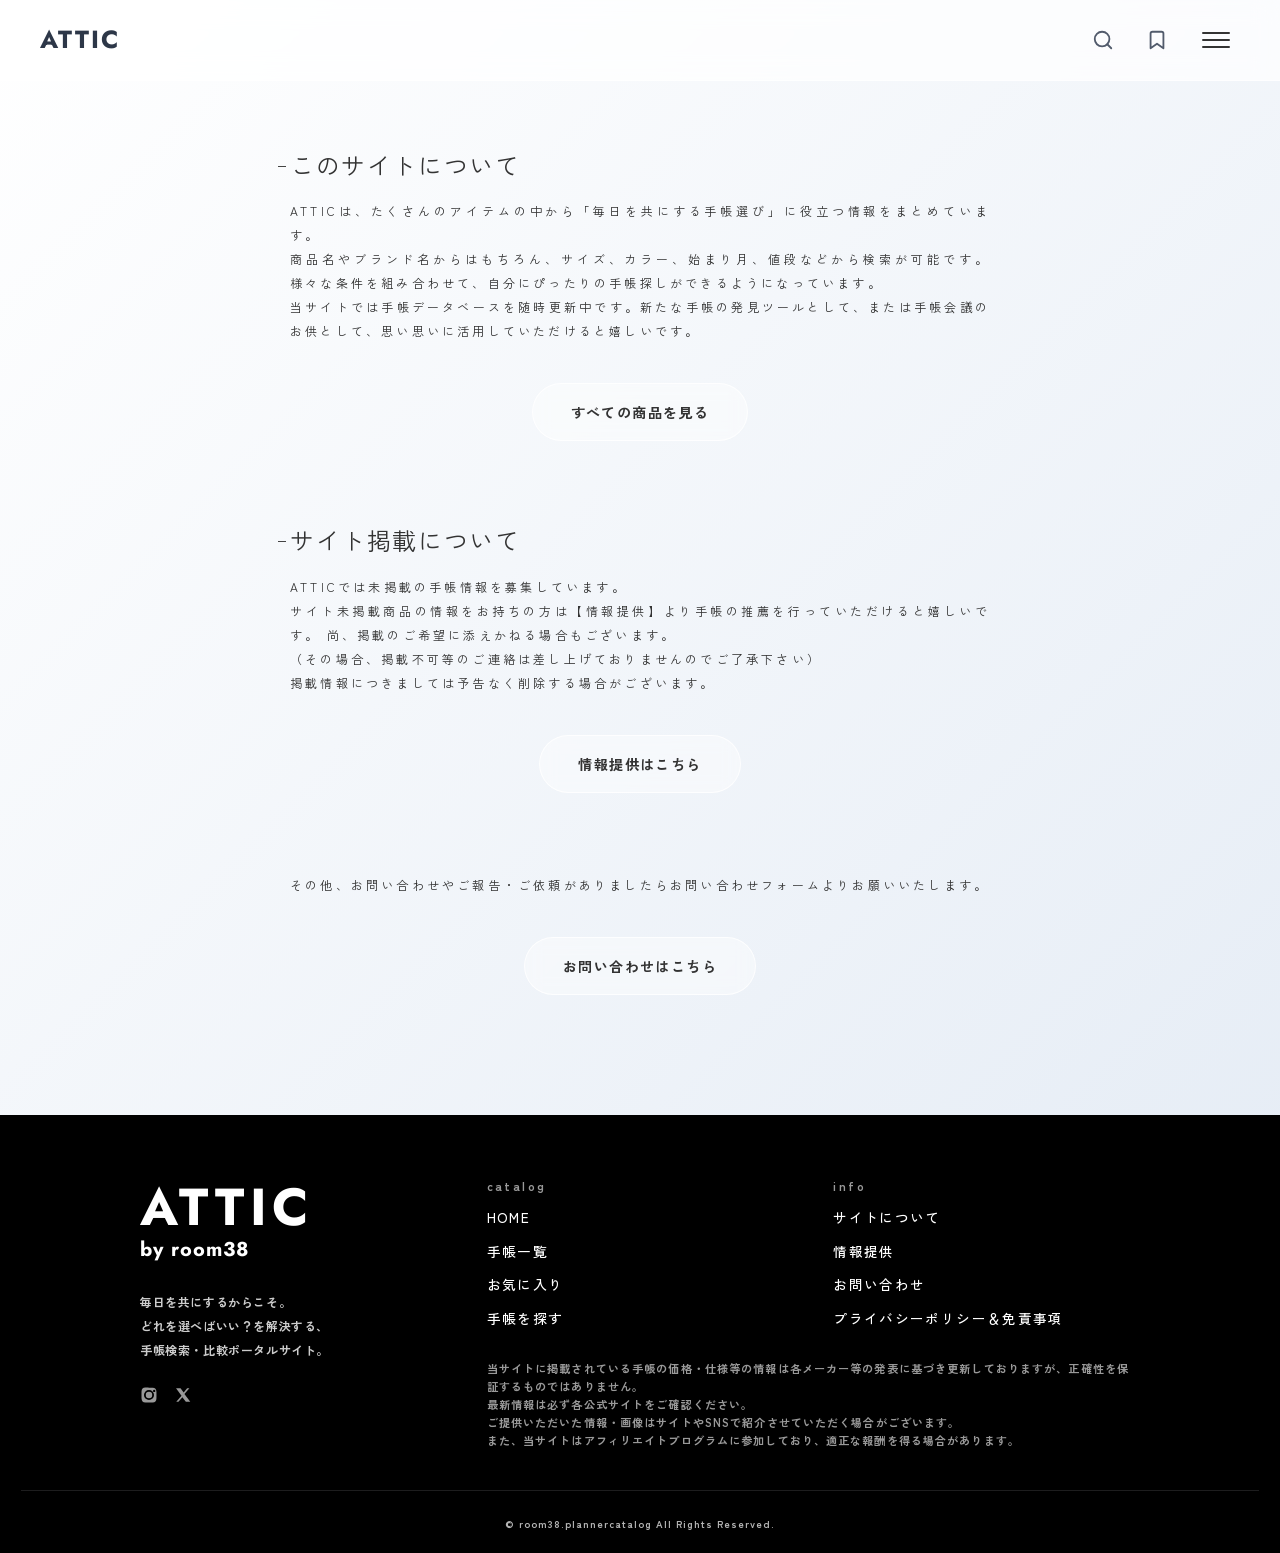
<file: about.html>
<!DOCTYPE html>
<html lang="ja">

<link rel="preconnect" href="https://fonts.googleapis.com">
<link rel="preconnect" href="https://fonts.gstatic.com" crossorigin>
<link href="https://fonts.googleapis.com/css2?family=Jost:ital,wght@0,100..900;1,100..900&family=LINE+Seed+JP&family=M+PLUS+Rounded+1c&family=Zen+Kaku+Gothic+New:wght@500&display=swap" rel="stylesheet">
<head>
  <meta charset="UTF-8">
  <meta name="viewport" content="width=device-width, initial-scale=1.0">
  <title>ATTIC</title>
  <link rel="stylesheet" href="style.css">
</head>
<body>

  <!-- ヘッダー -->
  <header class="site-header">
    <div class="header-inner">
      <a href="index.html" class="site-logo">ATTIC</a>
      
      <div class="header-actions">
        <!-- 1. キーワード検索（クリックでモーダル表示） -->
      <!-- 検索ボタン -->
      <button type="button" class="icon-btn" aria-label="検索">
        <svg width="22" height="22" viewBox="0 0 24 24" fill="none" stroke="currentColor" stroke-width="2" stroke-linecap="round" stroke-linejoin="round">
          <circle cx="11" cy="11" r="8"></circle>
          <line x1="21" y1="21" x2="16.65" y2="16.65"></line>
        </svg>
      </button>

        <!-- 2. お気に入り -->
      <button type="button" class="icon-btn" onclick="location.href='favorite.html';" aria-label="お気に入り">
        <svg width="22" height="22" viewBox="0 0 24 24" fill="none" stroke="currentColor" stroke-width="2" stroke-linecap="round" stroke-linejoin="round">
          <path d="M19 21l-7-5-7 5V5a2 2 0 0 1 2-2h10a2 2 0 0 1 2 2z"></path>
        </svg>
      </button>

        <!-- 3. ハンバーガーボタン -->
        <button type="button" class="header-icon-btn" id="open-menu-btn" aria-label="メニューを開く">
          <div class="hamburger-btn">
            <span class="hamburger-line"></span>
            <span class="hamburger-line"></span>
            <span class="hamburger-line"></span>
          </div>
        </button>
      </div>
    </div>
  </header>

        <!-- メインコンテンツ -->
    <main class="content">
        <div class="con-title">
            このサイトについて
        </div>
        <div class="con-text">
            ATTICは、たくさんのアイテムの中から「毎日を共にする手帳選び」に役立つ情報をまとめています。<br>
            商品名やブランド名からはもちろん、サイズ、カラー、始まり月、値段などから検索が可能です。
            様々な条件を組み合わせて、自分にぴったりの手帳探しができるようになっています。<br>
            当サイトでは手帳データベースを随時更新中です。新たな手帳の発見ツールとして、または手帳会議のお供として、思い思いに活用していただけると嬉しいです。
        </div>
        <div class="btn-container">
            <a href="list.html">
            <button class="view-all-wrapper">すべての商品を見る</button>
            </a>
        </div>
        <div class="con-title">
            サイト掲載について
        </div>
        <div class="con-text">
        ATTICでは未掲載の手帳情報を募集しています。<br>
        サイト未掲載商品の情報をお持ちの方は【情報提供】より手帳の推薦を行っていただけると嬉しいです。 尚、掲載のご希望に添えかねる場合もございます。<br>
        （その場合、掲載不可等のご連絡は差し上げておりませんのでご了承下さい）<br>
        掲載情報につきましては予告なく削除する場合がございます。
        </div>
        <div class="btn-container">
            <a href="https://forms.gle/e5zEDPb8fkNQuRz68" target="_blank">
                <button class="view-all-wrapper">情報提供はこちら</button>
            </a>
        </div>
        <div class="con-text">
            その他、お問い合わせやご報告・ご依頼がありましたらお問い合わせフォームよりお願いいたします。
        </div>
        <div class="btn-container">
            <a href="https://forms.gle/ectSCc9QPbd6UNJM6" target="_blank">
                <button class="view-all-wrapper">お問い合わせはこちら</button>
            </a>
        </div>




    </main>



    <footer class="site-footer">
  <div class="footer-inner">
    <!-- 1. サイトロゴ・説明（1列目） -->
    <div class="footer-brand">
      <h2 class="footer-logo">
        ATTIC
        <p>by room38</p>
      </h2>
      <p class="footer-catch">
        毎日を共にするからこそ。<br>
        どれを選べばいい？を解決する、<br>
        手帳検索・比較ポータルサイト。
      </p>
      <div class="sns-link">
        <a href="" aria-label="instagram" target="_blank" rel="noopener">
          <svg viewBox="0 0 24 24">
            <path d="M12 2.2c3.2 0 3.6 0 4.9.07 3.3.15 4.8 1.7 5 5 .06 1.3.07 1.7.07 4.9s0 3.6-.07 4.9c-.15 3.3-1.7 4.8-5 5-1.3.06-1.7.07-4.9.07s-3.6 0-4.9-.07c-3.3-.15-4.8-1.7-5-5C2.04 15.6 2 15.2 2 12s0-3.6.07-4.9c.15-3.3 1.7-4.8 5-5C8.4 2.04 8.8 2 12 2.2zm0 3.1A6.7 6.7 0 1 0 18.7 12 6.7 6.7 0 0 0 12 5.3zm0 11a4.3 4.3 0 1 1 4.3-4.3 4.3 4.3 0 0 1-4.3 4.3zM18.9 5a1.56 1.56 0 1 0 1.56 1.56A1.56 1.56 0 0 0 18.9 5z"></path>
          </svg>
        </a>
        <a href="" aria-label="X" target="_blank" rel="noopener">
          <svg viewBox="0 0 24 24">
            <path d="M17.5 3h3l-6.6 7.6L21.7 21h-5.9l-4.6-6-5.3 6H3l7-8L2.7 3h6l4.2 5.5L17.5 3z"></path>
          </svg>
        </a>
      </div>
    </div>

    <!-- 2. カタログ（2列目） -->
    <div class="footer-nav footer-catalog">
      <h4>catalog</h4>
      <ul>
        <li><a href="index.html">HOME</a></li>
        <li><a href="list.html">手帳一覧</a></li>
        <li><a href="favorite.html">お気に入り</a></li>
        <li><a href="">手帳を探す</a></li>
      </ul>
    </div>

    <!-- 3. インフォ（3列目：一番右） -->
    <div class="footer-nav footer-info">
      <h4>info</h4>
      <ul>
        <li><a href="about.html">サイトについて</a></li>
        <li><a href="https://forms.gle/e5zEDPb8fkNQuRz68" target="_blank">情報提供</a></li>
        <li><a href="https://forms.gle/ectSCc9QPbd6UNJM6" target="_blank">お問い合わせ</a></li>
        <li><a href="privacy_policy.html">プライバシーポリシー＆免責事項</a></li>
      </ul>
    </div>

    <!-- 4. 免責事項（下段：中央と右の2/3幅） -->
    <div class="footer-disclaimer">
      <p>
        当サイトに掲載されている手帳の価格・仕様等の情報は各メーカー等の発表に基づき更新しておりますが、正確性を保証するものではありません。<br>
        最新情報は必ず各公式サイトをご確認ください。<br>
        ご提供いただいた情報・画像はサイトやSNSで紹介させていただく場合がございます。<br>
        また、当サイトはアフィリエイトプログラムに参加しており、適正な報酬を得る場合があります。<br>
      </p>
    </div>
  </div>

  <!-- コピーライト -->
  <div class="footer-copyright">
    <small>&copy; room38.plannercatalog All Rights Reserved.</small>
  </div>

</footer>
</body>
</html>
</file>
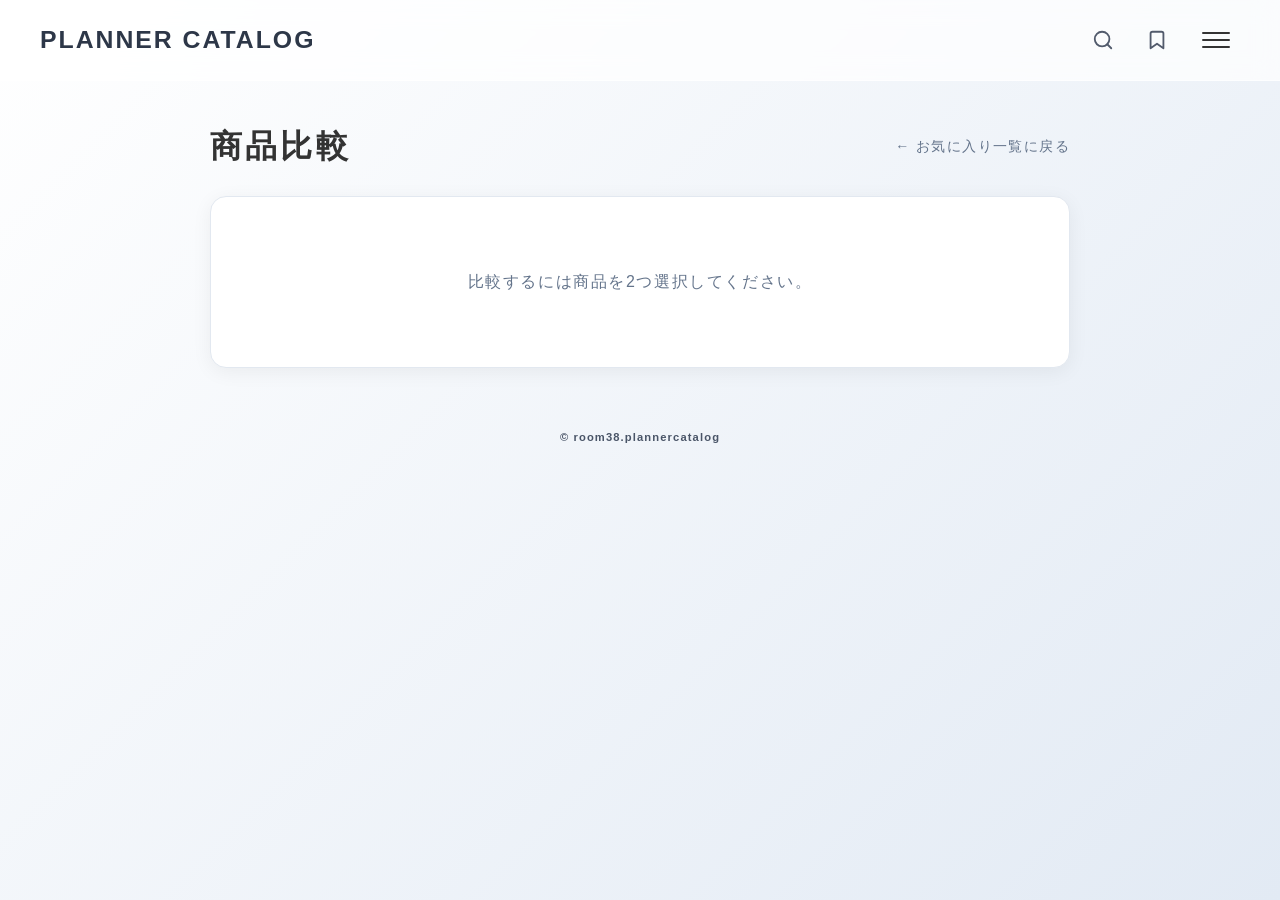
<file: compare.html>
<!DOCTYPE html>
<html lang="ja">
<head>
  <meta charset="UTF-8">
  <meta name="viewport" content="width=device-width, initial-scale=1.0">
  <title>商品比較 | PLANNER CATALOG</title>
  <link rel="stylesheet" href="style.css">
  <style>
    .compare-wrapper {
      max-width: 900px;
      margin: 40px auto;
      padding: 0 20px;
    }

    .compare-header {
      display: flex;
      align-items: center;
      justify-content: space-between;
      margin-bottom: 24px;
    }

    .back-link {
      color: #64748b;
      text-decoration: none;
      font-size: 14px;
      font-weight: 500;
    }

    .back-link:hover {
      color: #0f172a;
    }

    /* 1つのカードコンテナ */
    .compare-single-card {
      background-color: #ffffff;
      border-radius: 16px;
      padding: 32px 24px;
      box-shadow: 0 4px 20px rgba(0, 0, 0, 0.06);
      border: 1px solid #e2e8f0;
    }

    /* 3列レイアウト（左商品 : 中央項目 : 右商品） */
    .compare-grid-table {
      display: grid;
      grid-template-columns: 1fr 120px 1fr;
      gap: 16px 0;
      align-items: center;
    }

    /* 行区切り線 */
    .grid-row-divider {
      grid-column: 1 / -1;
      height: 1px;
      background-color: #f1f5f9;
      margin: 8px 0;
    }

    .product-col {
      text-align: center;
      padding: 0 12px;
    }

    .label-col {
      text-align: center;
      font-size: 13px;
      font-weight: 700;
      color: #64748b;
      background-color: #f8fafc;
      padding: 8px 0;
      border-radius: 6px;
    }

    .compare-img-wrap {
      width: 100%;
      max-width: 200px;
      aspect-ratio: 1/1;
      background-color: #f8fafc;
      border-radius: 12px;
      overflow: hidden;
      margin: 0 auto 12px;
      border: 1px solid #f1f5f9;
    }

    .compare-img-wrap img {
      width: 100%;
      height: 100%;
      object-fit: cover;
    }

    .compare-brand {
      font-size: 12px;
      color: #94a3b8;
      margin-bottom: 4px;
    }

    .compare-title {
      font-size: 15px;
      font-weight: 700;
      color: #0f172a;
      line-height: 1.4;
    }

    .compare-price {
      font-size: 18px;
      font-weight: 700;
      color: #2563eb;
    }

    .compare-text {
      font-size: 14px;
      color: #334155;
      line-height: 1.5;
    }

    @media (max-width: 640px) {
      .compare-grid-table {
        grid-template-columns: 1fr 90px 1fr;
      }
      .label-col {
        font-size: 11px;
      }
    }
  </style>
</head>
<body>

  <!-- ヘッダー -->
  <header class="site-header">
    <div class="header-inner">
      <a href="index.html" class="site-logo">PLANNER CATALOG</a>
      
      <div class="header-actions">
      <!-- 検索ボタン -->
      <button type="button" class="icon-btn" aria-label="検索">
        <svg width="22" height="22" viewBox="0 0 24 24" fill="none" stroke="currentColor" stroke-width="2" stroke-linecap="round" stroke-linejoin="round">
          <circle cx="11" cy="11" r="8"></circle>
          <line x1="21" y1="21" x2="16.65" y2="16.65"></line>
        </svg>
      </button>
      
        <!-- 2. お気に入り -->
      <button type="button" class="icon-btn" onclick="location.href='favorite.html';" aria-label="お気に入り">
        <svg width="22" height="22" viewBox="0 0 24 24" fill="none" stroke="currentColor" stroke-width="2" stroke-linecap="round" stroke-linejoin="round">
          <path d="M19 21l-7-5-7 5V5a2 2 0 0 1 2-2h10a2 2 0 0 1 2 2z"></path>
        </svg>
      </button>

        <!-- 3. ハンバーガーボタン -->
        <button type="button" class="header-icon-btn" id="open-menu-btn" aria-label="メニューを開く">
          <div class="hamburger-btn">
            <span class="hamburger-line"></span>
            <span class="hamburger-line"></span>
            <span class="hamburger-line"></span>
          </div>
        </button>
      </div>
    </div>
  </header>


  <!-- メインコンテンツ -->
  <main class="compare-wrapper">
    <div class="compare-header">
      <h1>商品比較</h1>
      <a href="favorite.html" class="back-link">← お気に入り一覧に戻る</a>
    </div>

    <div class="compare-single-card">
      <div id="compare-container"></div>
    </div>
  </main>

  <script src="script.js"></script>
  <script>
    const SAFE_FALLBACK_IMAGE = 'data:image/svg+xml;charset=UTF-8,%3Csvg%20xmlns%3D%22http%3A%2F%2Fwww.w3.org%2F2000%2Fsvg%22%20width%3D%22400%22%20height%3D%22400%22%20viewBox%3D%220%200%20400%20400%22%3E%3Crect%20width%3D%22100%25%22%20height%3D%22100%25%22%20fill%3D%22%23f1f5f9%22%2F%3E%3Ctext%20x%3D%2250%25%22%20y%3D%2250%25%22%20dominant-baseline%3D%22middle%22%20text-anchor%3D%22middle%22%20font-family%3D%22sans-serif%22%20font-size%3D%2214px%22%20font-weight%3D%22500%22%20fill%3D%22%2394a3b8%22%3ENO%20IMAGE%3C%2Ftext%3E%3C%2Fsvg%3E';

    document.addEventListener('DOMContentLoaded', async () => {
      const container = document.getElementById('compare-container');
      
      const params = new URLSearchParams(window.location.search);
      const rawIds = params.get('ids');
      const ids = rawIds ? rawIds.split(',').map(s => decodeURIComponent(s).trim()) : [];

      if (ids.length < 2) {
        container.innerHTML = '<p style="text-align: center; color: #64748b; padding: 40px 0;">比較するには商品を2つ選択してください。</p>';
        return;
      }

      try {
        const response = await fetch('./data.json');
        if (!response.ok) throw new Error('data.json の読み込みに失敗しました');
        const allProducts = await response.json();

        const findProduct = (targetId) => {
          return allProducts.find(p => String(p.id).trim().toLowerCase() === String(targetId).trim().toLowerCase());
        };

        const p1 = findProduct(ids[0]);
        const p2 = findProduct(ids[1]);

        if (!p1 || !p2) {
          container.innerHTML = '<p style="text-align: center; color: #64748b; padding: 40px 0;">指定された商品データが見つかりませんでした。</p>';
          return;
        }

        const getPrice = (p) => {
          if (p.variants && p.variants.length > 0 && p.variants[0].price_jpy) {
            return '¥' + Number(p.variants[0].price_jpy).toLocaleString();
          }
          if (p.price_jpy) return '¥' + Number(p.price_jpy).toLocaleString();
          if (p.price) return '¥' + Number(p.price).toLocaleString();
          return '---';
        };

        const getSize = (p) => {
          if (p.variants && p.variants.length > 0 && p.variants[0].size) {
            return p.variants[0].size;
          }
          return p.size || '---';
        };

        const getImg = (p) => {
          let url = p.image_url || p.image;
          if (!url && p.variants && p.variants.length > 0) {
            url = p.variants[0].image_url;
          }
          return (url && url.trim() !== '') ? url : SAFE_FALLBACK_IMAGE;
        };

        const getFeatures = (p) => {
          if (p.features && p.features.trim() !== '') {
            return p.features.split(',').join(' / ');
          }
          return p.description || '---';
        };

        container.innerHTML = `
          <div class="compare-grid-table">
            
            <!-- 1. 画像 & 商品名（中央の「商品」ラベルを削除して空要素を配置） -->
            <div class="product-col">
              <div class="compare-img-wrap">
                <img src="${getImg(p1)}" 
                     alt="${p1.product_name || p1.name || ''}" 
                     onerror="this.onerror=null; this.src='${SAFE_FALLBACK_IMAGE}';">
              </div>
              <div class="compare-brand">${p1.brand_name || p1.brand || ''}</div>
              <div class="compare-title">${p1.product_name || p1.name || ''}</div>
            </div>

            <div></div> <!-- レイアウト維持用スペース -->

            <div class="product-col">
              <div class="compare-img-wrap">
                <img src="${getImg(p2)}" 
                     alt="${p2.product_name || p2.name || ''}" 
                     onerror="this.onerror=null; this.src='${SAFE_FALLBACK_IMAGE}';">
              </div>
              <div class="compare-brand">${p2.brand_name || p2.brand || ''}</div>
              <div class="compare-title">${p2.product_name || p2.name || ''}</div>
            </div>

            <div class="grid-row-divider"></div>

            <!-- 2. 価格 -->
            <div class="product-col">
              <div class="compare-price">${getPrice(p1)}</div>
            </div>

            <div class="label-col">価格（税込）</div>

            <div class="product-col">
              <div class="compare-price">${getPrice(p2)}</div>
            </div>

            <div class="grid-row-divider"></div>

            <!-- 3. タイプ -->
            <div class="product-col">
              <div class="compare-text">${p1.layout_type || p1.type || '---'}</div>
            </div>

            <div class="label-col">タイプ</div>

            <div class="product-col">
              <div class="compare-text">${p2.layout_type || p2.type || '---'}</div>
            </div>

            <div class="grid-row-divider"></div>

            <!-- 4. サイズ -->
            <div class="product-col">
              <div class="compare-text">${getSize(p1)}</div>
            </div>

            <div class="label-col">サイズ</div>

            <div class="product-col">
              <div class="compare-text">${getSize(p2)}</div>
            </div>

            <div class="grid-row-divider"></div>

            <!-- 5. 特徴 -->
            <div class="product-col">
              <div class="compare-text">${getFeatures(p1)}</div>
            </div>

            <div class="label-col">特徴</div>

            <div class="product-col">
              <div class="compare-text">${getFeatures(p2)}</div>
            </div>

          </div>
        `;

      } catch (error) {
        console.error('比較データの表示エラー:', error);
        container.innerHTML = '<p style="text-align: center; color: #ef4444; padding: 40px 0;">データの読み込みに失敗しました。</p>';
      }
    });
  </script>

    <footer>
    <p>© room38.plannercatalog</p>
  </footer>
</body>
</html>
</file>
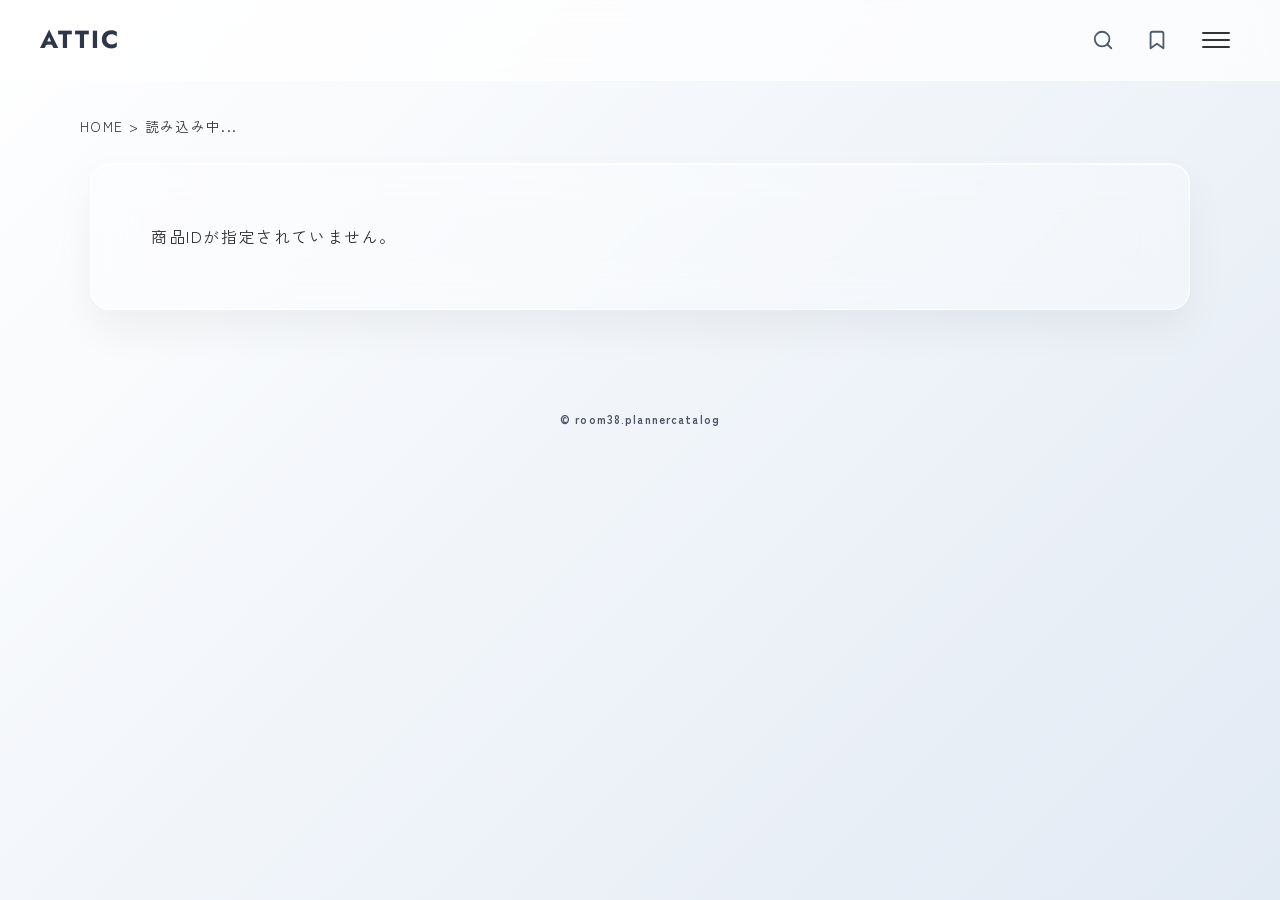
<file: detail.html>
<!DOCTYPE html>
<html lang="ja">

<link rel="preconnect" href="https://fonts.googleapis.com">
<link rel="preconnect" href="https://fonts.gstatic.com" crossorigin>
<link href="https://fonts.googleapis.com/css2?family=Jost:ital,wght@0,100..900;1,100..900&family=LINE+Seed+JP&family=M+PLUS+Rounded+1c&family=Zen+Kaku+Gothic+New:wght@500&display=swap" rel="stylesheet">
<head>
  <meta charset="UTF-8">
  <meta name="viewport" content="width=device-width, initial-scale=1.0">
  <title>商品詳細 | ATTIC</title>
  <link rel="stylesheet" href="style.css">
</head>
<body>

  <!-- ヘッダー -->
  <header class="site-header">
    <div class="header-inner">
      <a href="index.html" class="site-logo">ATTIC</a>
      
      <div class="header-actions">
      <!-- 検索ボタン -->
      <button type="button" class="icon-btn" aria-label="検索">
        <svg width="22" height="22" viewBox="0 0 24 24" fill="none" stroke="currentColor" stroke-width="2" stroke-linecap="round" stroke-linejoin="round">
          <circle cx="11" cy="11" r="8"></circle>
          <line x1="21" y1="21" x2="16.65" y2="16.65"></line>
        </svg>
      </button>
      
        <!-- 2. お気に入り -->
      <button type="button" class="icon-btn" onclick="location.href='favorite.html';" aria-label="お気に入り">
        <svg width="22" height="22" viewBox="0 0 24 24" fill="none" stroke="currentColor" stroke-width="2" stroke-linecap="round" stroke-linejoin="round">
          <path d="M19 21l-7-5-7 5V5a2 2 0 0 1 2-2h10a2 2 0 0 1 2 2z"></path>
        </svg>
      </button>

        <!-- 3. ハンバーガーボタン -->
        <button type="button" class="header-icon-btn" id="open-menu-btn" aria-label="メニューを開く">
          <div class="hamburger-btn">
            <span class="hamburger-line"></span>
            <span class="hamburger-line"></span>
            <span class="hamburger-line"></span>
          </div>
        </button>
      </div>
    </div>
  </header>


  <!-- メインコンテンツ領域 -->
  <main class="main-container">

  <!-- パンくずナビゲーション -->
  <nav class="breadcrumb" id="breadcrumb">
    <a href="index.html">HOME</a> &gt; <span id="bc-title">読み込み中...</span>
  </nav>

  <!-- JSでここにデータが挿入されます -->
  <div class="product-detail-wrapper" id="product-detail">
    <p style="text-align:center; padding: 40px;">データを読み込んでいます...</p>
  </div>

</main>

    

<script src="detail.js"></script>

<!-- オーバーレイ背景 -->
<div id="drawer-overlay" class="drawer-overlay"></div>

<!-- ドロワーメニュー本体 -->
<aside id="drawer-menu" class="drawer-menu">

  <div class="drawer-header">
    <div class="header-icons-right">
      <!-- 検索ボタン -->
      <button type="button" class="icon-btn" aria-label="検索">
        <svg width="22" height="22" viewBox="0 0 24 24" fill="none" stroke="currentColor" stroke-width="2" stroke-linecap="round" stroke-linejoin="round">
          <circle cx="11" cy="11" r="8"></circle>
          <line x1="21" y1="21" x2="16.65" y2="16.65"></line>
        </svg>
      </button>

      <!-- お気に入りボタン -->
      <button type="button" class="icon-btn" onclick="location.href='favorite.html';" aria-label="お気に入り">
        <svg width="22" height="22" viewBox="0 0 24 24" fill="none" stroke="currentColor" stroke-width="2" stroke-linecap="round" stroke-linejoin="round">
          <path d="M19 21l-7-5-7 5V5a2 2 0 0 1 2-2h10a2 2 0 0 1 2 2z"></path>
        </svg>
      </button>

      <!-- アカウントボタン -->
      <button type="button" class="icon-btn" aria-label="アカウント">
        <svg width="22" height="22" viewBox="0 0 24 24" fill="none" stroke="currentColor" stroke-width="2" stroke-linecap="round" stroke-linejoin="round">
          <path d="M20 21v-2a4 4 0 0 0-4-4H8a4 4 0 0 0-4 4v2"></path>
          <circle cx="12" cy="7" r="4"></circle>
        </svg>
      </button>

      <!-- 閉じる（×）ボタン -->
      <button type="button" id="close-menu-btn" class="icon-btn close-btn" aria-label="閉じる">
        <span class="cross-bar"></span>
        <span class="cross-bar"></span>
      </button>
    </div>
  </div>

  <!-- ② JSONから自動生成するエリア -->
  <div class="drawer-body">
    
    <!-- キーワード検索バー -->
    <div class="search-box">
      <input type="text" placeholder="キーワード検索" id="drawer-keyword-input">
      <button type="button" class="search-submit-btn" aria-label="検索実行">
        <svg width="18" height="18" viewBox="0 0 24 24" fill="none" stroke="currentColor" stroke-width="2">
          <circle cx="11" cy="11" r="8"></circle>
          <line x1="21" y1="21" x2="16.65" y2="16.65"></line>
        </svg>
      </button>
    </div>

    <!-- カラー -->
    <div class="filter-section">
      <div class="filter-label">Color</div>
      <div class="color-picker-grid" id="drawer-color-list"></div>
    </div>

    <!-- サイズ -->
    <div class="filter-section">
      <div class="filter-label">Size</div>
      <div class="chip-group" id="drawer-size-list"></div>
    </div>

    <!-- レイアウト（フォーマット） -->
    <div class="filter-section">
      <div class="filter-label">Layout</div>
      <div class="layout-grid" id="drawer-layout-list"></div>
    </div>

    <!-- MONTHの見出しと領域 -->
    <div class="filter-section">
      <div class="filter-label">MONTH</div>
      <div id="drawer-month-list" class="filter-chips"></div>
    </div>

    <!-- DAYの見出しと領域 -->
    <div class="filter-section">
      <div class="filter-label">DAY</div>
      <div id="drawer-day-list" class="filter-chips"></div>
    </div>

    <!-- ブランド / シリーズ（タブ切替＋件数付き） -->
    <div class="filter-section tab-section">
      <div class="tab-header">
        <button type="button" class="tab-btn active" data-tab="tab-brand">ブランド</button>
        <button type="button" class="tab-btn" data-tab="tab-series">シリーズ</button>
      </div>

      <div class="tab-content">
        <!-- ブランド一覧 -->
        <div id="tab-brand" class="tab-pane active">
          <ul class="count-list" id="drawer-brand-list"></ul>
        </div>

        <!-- シリーズ一覧 -->
        <div id="tab-series" class="tab-pane">
          <ul class="count-list" id="drawer-series-list"></ul>
        </div>
      </div>
    </div>

  </div>
</aside>

<footer>
  <p>© room38.plannercatalog</p>
</footer>

</body>
</html>
</file>
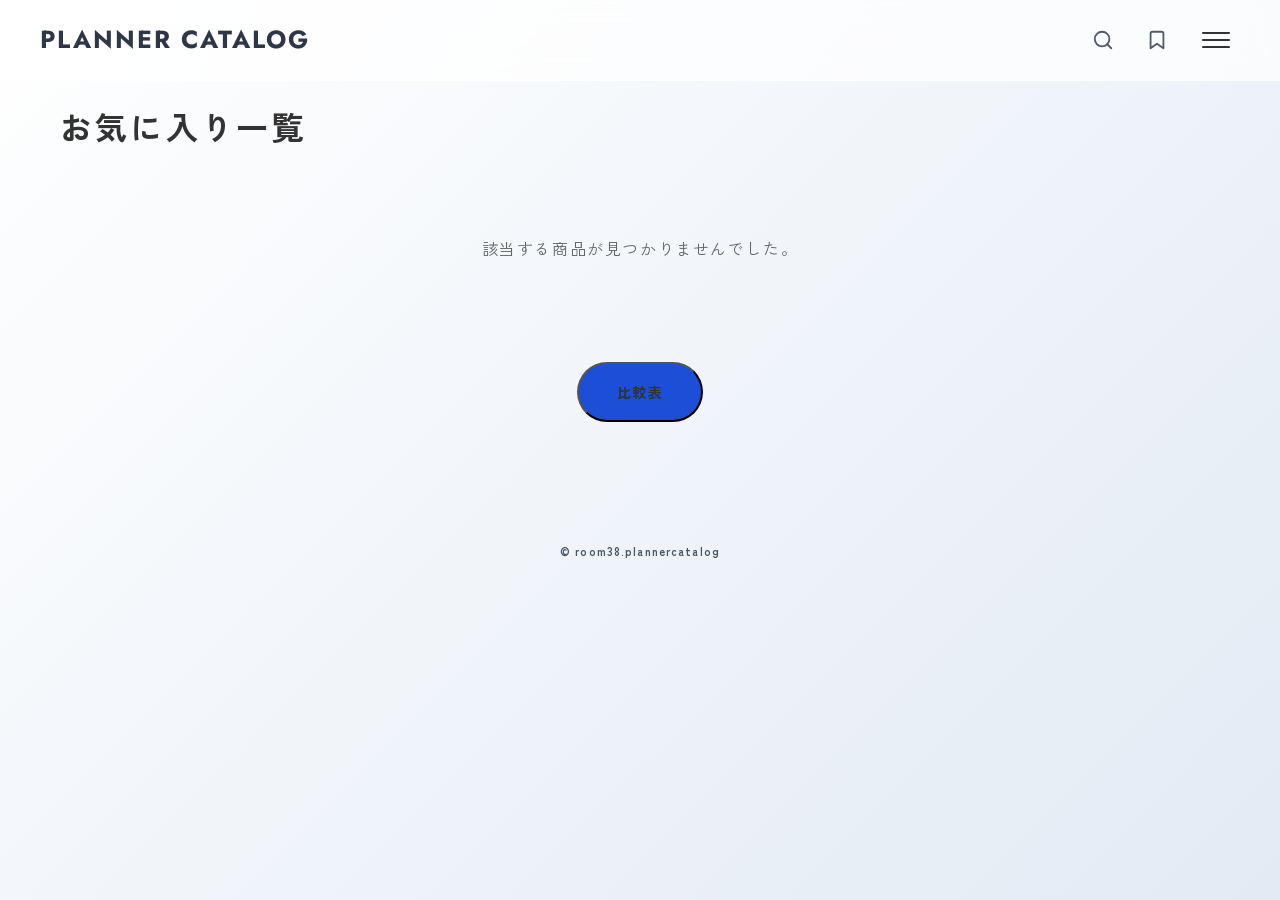
<file: favorite.html>
<!DOCTYPE html>
<html lang="ja">

<link rel="preconnect" href="https://fonts.googleapis.com">
<link rel="preconnect" href="https://fonts.gstatic.com" crossorigin>
<link href="https://fonts.googleapis.com/css2?family=Jost:ital,wght@0,100..900;1,100..900&family=LINE+Seed+JP&family=M+PLUS+Rounded+1c&family=Zen+Kaku+Gothic+New&display=swap" rel="stylesheet">

<head>
  <meta charset="UTF-8">
  <title>お気に入り一覧 | PLANNER CATALOG</title>
  <link rel="stylesheet" href="style.css">
</head>
<body>

  <!-- ヘッダー -->
  <header class="site-header">
    <div class="header-inner">
      <a href="index.html" class="site-logo">PLANNER CATALOG</a>
      
      <div class="header-actions">
        <!-- 検索ボタン -->
        <button type="button" class="icon-btn" aria-label="検索">
          <svg width="22" height="22" viewBox="0 0 24 24" fill="none" stroke="currentColor" stroke-width="2" stroke-linecap="round" stroke-linejoin="round">
            <circle cx="11" cy="11" r="8"></circle>
            <line x1="21" y1="21" x2="16.65" y2="16.65"></line>
          </svg>
        </button>
      
        <!-- 2. お気に入り -->
        <button type="button" class="icon-btn" onclick="location.href='favorite.html';" aria-label="お気に入り">
          <svg width="22" height="22" viewBox="0 0 24 24" fill="none" stroke="currentColor" stroke-width="2" stroke-linecap="round" stroke-linejoin="round">
            <path d="M19 21l-7-5-7 5V5a2 2 0 0 1 2-2h10a2 2 0 0 1 2 2z"></path>
          </svg>
        </button>

        <!-- 3. ハンバーガーボタン -->
        <button type="button" class="header-icon-btn" id="open-menu-btn" aria-label="メニューを開く">
          <div class="hamburger-btn">
            <span class="hamburger-line"></span>
            <span class="hamburger-line"></span>
            <span class="hamburger-line"></span>
          </div>
        </button>
      </div>
    </div>
  </header>

  <main style="max-width: 1200px; margin: 0 auto; padding: 20px;">
    <h1>お気に入り一覧</h1>

<!-- 比較表モーダル構造 -->
<div id="compare-modal" class="compare-modal">
  <div class="compare-modal-overlay" id="close-compare-overlay"></div>
  <div class="compare-modal-content">
    <div class="compare-modal-header">
      <button type="button" class="compare-modal-close" id="close-compare-modal-btn">&times;</button>
    </div>
    <div class="compare-modal-body">
      <!-- スクロール可能なテーブルコンテナ -->
      <div class="compare-table-wrapper" id="compare-table-wrapper">
        <!-- JSでここに table が動的生成されます -->
      </div>
    </div>
  </div>
</div>
    <div id="product-list" class="product-grid" style="display: grid; grid-template-columns: repeat(auto-fill, minmax(220px, 1fr)); gap: 20px; margin-top: 24px;">
    </div>

    <div class="btn-container">
      <button type="button" id="open-compare-modal-btn" class="nav-btn">
        比較表
      </button>
    </div>

  </main>

  <footer>
    <p>© room38.plannercatalog</p>
  </footer>

<!-- オーバーレイ背景 -->
<div id="drawer-overlay" class="drawer-overlay"></div>

<!-- ドロワーメニュー本体 -->
<aside id="drawer-menu" class="drawer-menu">
  
  <!-- ① 上部アイコンヘッダー -->
  <div class="drawer-header">
    <div class="header-icons-right">
      <!-- 検索ボタン -->
      <button type="button" class="icon-btn" aria-label="検索">
        <svg width="22" height="22" viewBox="0 0 24 24" fill="none" stroke="currentColor" stroke-width="2" stroke-linecap="round" stroke-linejoin="round">
          <circle cx="11" cy="11" r="8"></circle>
          <line x1="21" y1="21" x2="16.65" y2="16.65"></line>
        </svg>
      </button>

      <!-- お気に入りボタン -->
      <button type="button" class="icon-btn" onclick="location.href='favorite.html';" aria-label="お気に入り">
        <svg width="22" height="22" viewBox="0 0 24 24" fill="none" stroke="currentColor" stroke-width="2" stroke-linecap="round" stroke-linejoin="round">
          <path d="M19 21l-7-5-7 5V5a2 2 0 0 1 2-2h10a2 2 0 0 1 2 2z"></path>
        </svg>
      </button>

      <!-- アカウントボタン -->
      <button type="button" class="icon-btn" aria-label="アカウント">
        <svg width="22" height="22" viewBox="0 0 24 24" fill="none" stroke="currentColor" stroke-width="2" stroke-linecap="round" stroke-linejoin="round">
          <path d="M20 21v-2a4 4 0 0 0-4-4H8a4 4 0 0 0-4 4v2"></path>
          <circle cx="12" cy="7" r="4"></circle>
        </svg>
      </button>

      <!-- 閉じる（×）ボタン -->
      <button type="button" id="close-menu-btn" class="icon-btn close-btn" aria-label="閉じる">
        <span class="cross-bar"></span>
        <span class="cross-bar"></span>
      </button>
    </div>
  </div>

  <!-- ② JSONから自動生成するエリア -->
  <div class="drawer-body">
    
    <!-- キーワード検索バー -->
    <div class="search-box">
      <input type="text" placeholder="キーワード検索" id="drawer-keyword-input">
      <button type="button" class="search-submit-btn" aria-label="検索実行">
        <svg width="18" height="18" viewBox="0 0 24 24" fill="none" stroke="currentColor" stroke-width="2">
          <circle cx="11" cy="11" r="8"></circle>
          <line x1="21" y1="21" x2="16.65" y2="16.65"></line>
        </svg>
      </button>
    </div>

    <!-- カラー -->
    <div class="filter-section">
      <div class="filter-label">Color</div>
      <div class="color-picker-grid" id="drawer-color-list"></div>
    </div>

    <!-- サイズ -->
    <div class="filter-section">
      <div class="filter-label">Size</div>
      <div class="chip-group" id="drawer-size-list"></div>
    </div>

    <!-- レイアウト（フォーマット） -->
    <div class="filter-section">
      <div class="filter-label">Layout</div>
      <div class="layout-grid" id="drawer-layout-list"></div>
    </div>

    <!-- MONTHの見出しと領域 -->
    <div class="filter-section">
      <div class="filter-label">MONTH</div>
      <div id="drawer-month-list" class="filter-chips"></div>
    </div>

    <!-- DAYの見出しと領域 -->
    <div class="filter-section">
      <div class="filter-label">DAY</div>
      <div id="drawer-day-list" class="filter-chips"></div>
    </div>

    <!-- ブランド / シリーズ（タブ切替＋件数付き） -->
    <div class="filter-section tab-section">
      <div class="tab-header">
        <button type="button" class="tab-btn active" data-tab="tab-brand">ブランド</button>
        <button type="button" class="tab-btn" data-tab="tab-series">シリーズ</button>
      </div>

      <div class="tab-content">
        <!-- ブランド一覧 -->
        <div id="tab-brand" class="tab-pane active">
          <ul class="count-list" id="drawer-brand-list"></ul>
        </div>

        <!-- シリーズ一覧 -->
        <div id="tab-series" class="tab-pane">
          <ul class="count-list" id="drawer-series-list"></ul>
        </div>
      </div>
    </div>

  </div>
</aside>

  <!-- スクリプト -->
  <script src="script.js"></script>
  <script src="favorite.js"></script>
</body>
</html>
</file>
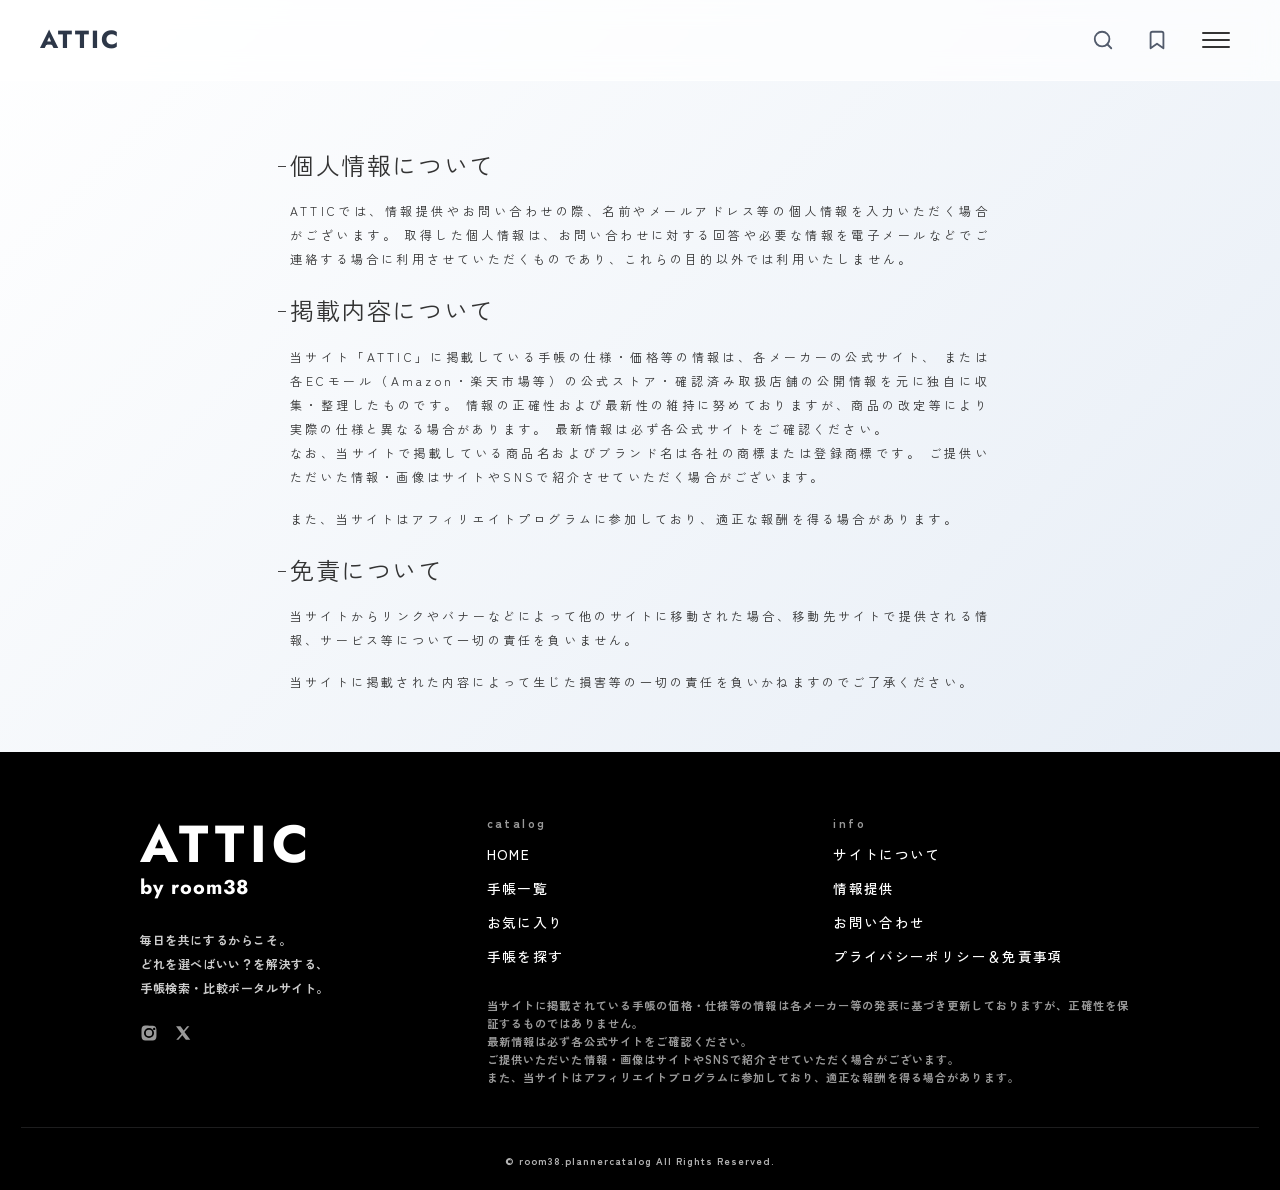
<file: privacy_policy.html>
<!DOCTYPE html>
<html lang="ja">

<link rel="preconnect" href="https://fonts.googleapis.com">
<link rel="preconnect" href="https://fonts.gstatic.com" crossorigin>
<link href="https://fonts.googleapis.com/css2?family=Jost:ital,wght@0,100..900;1,100..900&family=LINE+Seed+JP&family=M+PLUS+Rounded+1c&family=Zen+Kaku+Gothic+New:wght@500&display=swap" rel="stylesheet">
<head>
  <meta charset="UTF-8">
  <meta name="viewport" content="width=device-width, initial-scale=1.0">
  <title>ATTIC</title>
  <link rel="stylesheet" href="style.css">
</head>
<body>

  <!-- ヘッダー -->
  <header class="site-header">
    <div class="header-inner">
      <a href="index.html" class="site-logo">ATTIC</a>
      
      <div class="header-actions">
        <!-- 1. キーワード検索（クリックでモーダル表示） -->
      <!-- 検索ボタン -->
      <button type="button" class="icon-btn" aria-label="検索">
        <svg width="22" height="22" viewBox="0 0 24 24" fill="none" stroke="currentColor" stroke-width="2" stroke-linecap="round" stroke-linejoin="round">
          <circle cx="11" cy="11" r="8"></circle>
          <line x1="21" y1="21" x2="16.65" y2="16.65"></line>
        </svg>
      </button>

        <!-- 2. お気に入り -->
      <button type="button" class="icon-btn" onclick="location.href='favorite.html';" aria-label="お気に入り">
        <svg width="22" height="22" viewBox="0 0 24 24" fill="none" stroke="currentColor" stroke-width="2" stroke-linecap="round" stroke-linejoin="round">
          <path d="M19 21l-7-5-7 5V5a2 2 0 0 1 2-2h10a2 2 0 0 1 2 2z"></path>
        </svg>
      </button>

        <!-- 3. ハンバーガーボタン -->
        <button type="button" class="header-icon-btn" id="open-menu-btn" aria-label="メニューを開く">
          <div class="hamburger-btn">
            <span class="hamburger-line"></span>
            <span class="hamburger-line"></span>
            <span class="hamburger-line"></span>
          </div>
        </button>
      </div>
    </div>
  </header>

        <!-- メインコンテンツ -->
    <main class="content">
        <div class="con-title">
            個人情報について
        </div>
        <div class="con-text">
            ATTICでは、情報提供やお問い合わせの際、名前やメールアドレス等の個人情報を入力いただく場合がございます。
            取得した個人情報は、お問い合わせに対する回答や必要な情報を電子メールなどでご連絡する場合に利用させていただくものであり、これらの目的以外では利用いたしません。
        </div>

        <div class="con-title">
            掲載内容について
        </div>
        <div class="con-text">
            当サイト「ATTIC」に掲載している手帳の仕様・価格等の情報は、各メーカーの公式サイト、
            または各ECモール（Amazon・楽天市場等）の公式ストア・確認済み取扱店舗の公開情報を元に独自に収集・整理したものです。
            情報の正確性および最新性の維持に努めておりますが、商品の改定等により実際の仕様と異なる場合があります。
            最新情報は必ず各公式サイトをご確認ください。<br>
            なお、当サイトで掲載している商品名およびブランド名は各社の商標または登録商標です。
            ご提供いただいた情報・画像はサイトやSNSで紹介させていただく場合がございます。
        </div>
        <div class="con-text">
            また、当サイトはアフィリエイトプログラムに参加しており、適正な報酬を得る場合があります。
        </div>
        <div class="con-title">
            免責について
        </div>
        <div class="con-text">
            当サイトからリンクやバナーなどによって他のサイトに移動された場合、移動先サイトで提供される情報、サービス等について一切の責任を負いません。    
        </div>
        <div class="con-text">
            当サイトに掲載された内容によって生じた損害等の一切の責任を負いかねますのでご了承ください。
        </div>

    </main>



    <footer class="site-footer">
  <div class="footer-inner">
    <!-- 1. サイトロゴ・説明（1列目） -->
    <div class="footer-brand">
      <h2 class="footer-logo">
        ATTIC
        <p>by room38</p>
      </h2>
      <p class="footer-catch">
        毎日を共にするからこそ。<br>
        どれを選べばいい？を解決する、<br>
        手帳検索・比較ポータルサイト。
      </p>
      <div class="sns-link">
        <a href="" aria-label="instagram" target="_blank" rel="noopener">
          <svg viewBox="0 0 24 24">
            <path d="M12 2.2c3.2 0 3.6 0 4.9.07 3.3.15 4.8 1.7 5 5 .06 1.3.07 1.7.07 4.9s0 3.6-.07 4.9c-.15 3.3-1.7 4.8-5 5-1.3.06-1.7.07-4.9.07s-3.6 0-4.9-.07c-3.3-.15-4.8-1.7-5-5C2.04 15.6 2 15.2 2 12s0-3.6.07-4.9c.15-3.3 1.7-4.8 5-5C8.4 2.04 8.8 2 12 2.2zm0 3.1A6.7 6.7 0 1 0 18.7 12 6.7 6.7 0 0 0 12 5.3zm0 11a4.3 4.3 0 1 1 4.3-4.3 4.3 4.3 0 0 1-4.3 4.3zM18.9 5a1.56 1.56 0 1 0 1.56 1.56A1.56 1.56 0 0 0 18.9 5z"></path>
          </svg>
        </a>
        <a href="" aria-label="X" target="_blank" rel="noopener">
          <svg viewBox="0 0 24 24">
            <path d="M17.5 3h3l-6.6 7.6L21.7 21h-5.9l-4.6-6-5.3 6H3l7-8L2.7 3h6l4.2 5.5L17.5 3z"></path>
          </svg>
        </a>
      </div>
    </div>

    <!-- 2. カタログ（2列目） -->
    <div class="footer-nav footer-catalog">
      <h4>catalog</h4>
      <ul>
        <li><a href="index.html">HOME</a></li>
        <li><a href="list.html">手帳一覧</a></li>
        <li><a href="favorite.html">お気に入り</a></li>
        <li><a href="">手帳を探す</a></li>
      </ul>
    </div>

    <!-- 3. インフォ（3列目：一番右） -->
    <div class="footer-nav footer-info">
      <h4>info</h4>
      <ul>
        <li><a href="about.html">サイトについて</a></li>
        <li><a href="https://forms.gle/e5zEDPb8fkNQuRz68" target="_blank">情報提供</a></li>
        <li><a href="https://forms.gle/ectSCc9QPbd6UNJM6" target="_blank">お問い合わせ</a></li>
        <li><a href="privacy_policy.html">プライバシーポリシー＆免責事項</a></li>
      </ul>
    </div>

    <!-- 4. 免責事項（下段：中央と右の2/3幅） -->
    <div class="footer-disclaimer">
      <p>
        当サイトに掲載されている手帳の価格・仕様等の情報は各メーカー等の発表に基づき更新しておりますが、正確性を保証するものではありません。<br>
        最新情報は必ず各公式サイトをご確認ください。<br>
        ご提供いただいた情報・画像はサイトやSNSで紹介させていただく場合がございます。<br>
        また、当サイトはアフィリエイトプログラムに参加しており、適正な報酬を得る場合があります。<br>
      </p>
    </div>
  </div>

  <!-- コピーライト -->
  <div class="footer-copyright">
    <small>&copy; room38.plannercatalog All Rights Reserved.</small>
  </div>

</footer>
</body>
</html>
</file>
<file: style.css>
/* ==========================================
  基本設定（リセット・共通スタイル）
=========================================== */
* {
    box-sizing: border-box;
    margin: 0;
    padding: 0;
    font-family: 'Zen Kaku Gothic New', sans-serif;
    letter-spacing: 0.1em;
}

body {
    color: #333;
    line-height: 1.6;

    background: linear-gradient(135deg, #fff 0%, #e2eaf4 100%);
    justify-content: center;
    align-items: center;
    min-height: 100vh;
    margin: 0;
}

/* --- ヘッダー領域 --- */
/* ==========================================
   2. ヘッダー
   ========================================== */
.site-header {
    background: rgba(255, 255, 255, 0.7);
    backdrop-filter: blur(12px);
    -webkit-backdrop-filter: blur(12px);
    position: sticky;
    top: 0;
    z-index: 100;
    border-bottom: 1px solid rgba(255, 255, 255, 0.6);
    padding: 16px 32px;
    width: 100%;
}

.header-inner {
    max-width: 1200px;
    /* 必要に応じて最大幅を設定（画面全幅に伸ばしたい場合はこの行を削除） */
    margin: 0 auto;
    display: flex;
    align-items: center;
    justify-content: space-between;
    /* ★これで左右に振り分けます */
}

.site-logo {
    font-family: 'Jost', sans-serif;
    font-weight: 700;
    font-size: 1.55rem;
    letter-spacing: 0.08em;
    color: #2d3748;
    text-decoration: none;
}

.header-actions {
    display: flex;
    align-items: center;
    gap: 16px;
    margin-left: auto;
}

/* 検索トリガーバー */
.search-trigger-box {
    position: relative;
    display: flex;
    align-items: center;
    cursor: pointer;
}

.search-dummy-input {
    width: 140px;
    padding: 6px 12px 6px 30px;
    font-size: 0.8rem;
    border: 1px solid #ccc;
    border-radius: 20px;
    background-color: #f5f5f5;
    cursor: pointer;
    pointer-events: none;
}

.search-trigger-box .search-icon {
    position: absolute;
    left: 10px;
    font-size: 0.8rem;
    color: #888;
}

/* アイコンボタン */
.header-icon-btn {
    background: none;
    border: none;
    font-size: 1.3rem;
    color: #333;
    cursor: pointer;
    padding: 4px;
    display: flex;
    align-items: center;
    text-decoration: none;
    justify-content: flex-end;
}

.hamburger-btn {
    display: flex;
    flex-direction: column;
    justify-content: space-around;
    width: 24px;
    height: 20px;
    padding: 0;
}

.hamburger-line {
    width: 70%;
    height: 2px;
    background-color: #333;
    border-radius: 2px;
}

.filter-title {
    font-size: 1.1rem;
    font-weight: bold;
    margin-bottom: 20px;
    padding-bottom: 8px;
    border-bottom: 2px solid #111;
}

.filter-group {
    margin-bottom: 28px;
}

.filter-group-title {
    font-size: 0.9rem;
    font-weight: bold;
    margin-bottom: 12px;
    color: #333;
}

/* 1. フォーマット（イラスト付き） */
.format-options {
    display: grid;
    grid-template-columns: repeat(3, 1fr);
    gap: 10px;
}

.format-card input {
    display: none;
}

.format-card-content {
    border: 1px solid #ddd;
    border-radius: 8px;
    padding: 12px 8px;
    text-align: center;
    cursor: pointer;
    transition: all 0.2s;
    display: flex;
    flex-direction: column;
    align-items: center;
    gap: 6px;
    font-size: 0.75rem;
}

.format-icon {
    width: 28px;
    height: 28px;
    fill: #666;
}

.format-card input:checked+.format-card-content {
    border-color: #111;
    background-color: #f8f8f8;
    font-weight: bold;
}

.format-card input:checked+.format-card-content .format-icon {
    fill: #111;
}

/* 2 & 3. サイズ・始まり タグスタイル */
.tag-options {
    display: flex;
    flex-wrap: wrap;
    gap: 8px;
}

.tag-chip input {
    display: none;
}

.tag-chip span {
    display: inline-block;
    padding: 6px 14px;
    font-size: 0.8rem;
    border: 1px solid #e0e0e0;
    background-color: #f9f9f9;
    color: #444;
    cursor: pointer;
    transition: all 0.2s;
}

.tag-chip input:checked+span {
    background-color: #333;
    color: #fff;
    border-color: #333;
}

.start-row-label {
    font-size: 0.75rem;
    color: #777;
    margin-bottom: 6px;
}

/* 5. タブ切り替え（ブランド / シリーズ） */
.tab-header {
    display: flex;
    border-bottom: 1px solid #ddd;
    margin-bottom: 12px;
}

.tab-btn {
    flex: 1;
    padding: 8px;
    background: none;
    border: none;
    border-bottom: 2px solid transparent;
    font-size: 0.85rem;
    color: #888;
    cursor: pointer;
}

.tab-btn.active {
    color: #111;
    font-weight: bold;
    border-bottom-color: #111;
}

.tab-pane {
    display: none;
}

.tab-pane.active {
    display: block;
}

/* モーダル下部固定バー */
.modal-footer {
    position: absolute;
    bottom: 0;
    left: 0;
    right: 0;
    padding: 12px 16px;
    background-color: #fff;
    border-top: 1px solid #eee;
    display: flex;
    gap: 12px;
    align-items: center;
}

.clear-btn {
    background: none;
    border: none;
    font-size: 0.8rem;
    color: #666;
    text-decoration: underline;
    cursor: pointer;
    white-space: nowrap;
}

.submit-search-btn {
    flex: 1;
    background-color: #111;
    color: #fff;
    border: none;
    padding: 12px;
    border-radius: 24px;
    font-weight: bold;
    font-size: 0.9rem;
    cursor: pointer;
}

footer {
    text-align: center;
    padding: 20px;
    color: #4a5568;
    font-size: 0.7rem;
    transition: all 0.2s;
    align-items: center;
    font-weight: 600;
    text-decoration: none;
    border: 1px solid transparent;
    /* 枠線も非表示 */
    outline: none;
    user-select: none;
    transition: all 0.2s cubic-bezier(0.4, 0, 0.2, 1);
    align-items: center;
    /* 非選択時は背景・影を完全に透明化 */
    background: transparent;
    backdrop-filter: none;
    -webkit-backdrop-filter: none;
    box-shadow: none;
}

/* メインコンテナ */
.main-container {
    max-width: 1200px;
    margin: 0 auto;
    padding: 20px 40px 80px;
}

/* パンくずリストの共通スタイル */
.breadcrumb {
    margin: 15px 0 25px 0;
    font-size: 0.85rem;
}

.breadcrumb ol {
    display: flex;
    flex-wrap: wrap;
    list-style: none;
    padding: 0;
    margin: 0;
}

.breadcrumb li {
    display: flex;
    align-items: center;
    color: #666;
}

/* 項目間の区切り文字 ( > ) */
.breadcrumb li:not(:last-child)::after {
    content: ">";
    margin: 0 8px;
    color: #999;
    font-size: 0.8rem;
}

/* リンク付き部分の見た目 */
.breadcrumb a {
    color: #333;
    text-decoration: none;
}

.breadcrumb a:hover {
    text-decoration: underline;
}

/* 現在地のテキスト表示 */
.breadcrumb li[aria-current="page"] {
    color: #666;
    font-weight: bold;
}

/* ==========================================
   商品詳細ページの強制2分割レイアウト修正
   ========================================== */
.product-detail-wrapper {
    display: grid;
    grid-template-columns: 1.1fr 0.9fr;
    /* 左を少し広く */
    gap: 60px;
    padding: 40px;
    border-radius: 20px;
    box-shadow: 0 2px 12px rgba(0, 0, 0, 0.03);
    background: rgba(255, 255, 255, 0.35);
    display: flex;
    flex-direction: column;
    text-decoration: none;
    color: inherit;
    transition: transform 0.2s ease, box-shadow 0.2s ease;
    /* 2. 背景のぼかし効果（グラスモフィズムの核） */
    backdrop-filter: blur(20px);
    -webkit-backdrop-filter: blur(20px);
    /* Safari対応 */
    /* 4. ガラスの縁の光を表現する細い枠線 */
    border: 1px solid rgba(255, 255, 255, 0.8);
    /* 5. 柔らかい浮き上がり感を出す多重シャドウ */
    box-shadow:
        0 20px 40px rgba(0, 0, 0, 0.05),
        /* 外側の広くて薄い影 */
        inset 0 1px 1px rgba(255, 255, 255, 0.9);
    /* 内側の白フチ光線 */
}

/* 全体のコンテナサイズ指定 */
#product-detail {
    max-width: 1100px !important;
    margin: 0 auto !important;
    padding: 20px !important;
    box-sizing: border-box !important;
}

/* PC（画面幅768px以上）で左右2分割 */
@media screen and (min-width: 768px) {
    #product-detail {
        display: flex !important;
        flex-direction: row !important;
        justify-content: space-between !important;
        align-items: flex-start !important;
        gap: 40px !important;
    }

    /* 左側の画像エリア：横幅45%に固定 */
    #product-detail .detail-left {
        width: 45% !important;
        max-width: 500px !important;
        flex-shrink: 0 !important;
    }

    /* 右側の詳細情報エリア：横幅50% */
    #product-detail .detail-right {
        width: 50% !important;
        flex-grow: 1 !important;
    }
}

/* 画像自体の大きさ調整 */
.main-image-container {
    width: 100% !important;
    max-width: 500px !important;
    margin: 0 auto !important;
    background-color: #f8f9fa;
    border-radius: 8px;
    overflow: hidden;
    aspect-ratio: 1 / 1;
}

.main-image-container img {
    width: 100% !important;
    height: auto !important;
    max-height: 500px !important;
    object-fit: cover !important;
    object-position: center;
    display: block !important;
}

/* ==========================================
   カラー丸ボタンの形状固定 ＆ 自動折り返し
   ========================================== */
/* スウォッチを並べる親要素：入りきらない場合は自動で折り返す */
.option-swatches {
    display: flex !important;
    flex-wrap: wrap !important;
    /* 横幅を超える場合は次の行に折り返す */
    gap: 10px !important;
    /* ボタン同士の間隔 */
    margin-top: 8px !important;
}

/* カラー丸ボタン自体の設定：変形を防ぎ完全な正円を維持 */
.swatch {
    width: 34px !important;
    height: 34px !important;
    min-width: 34px !important;
    min-height: 34px !important;
    border-radius: 50% !important;
    flex-shrink: 0 !important;
    /* 親要素がつぶれても縦横比を崩さない */
    border: 1px solid rgba(0, 0, 0, 0.2) !important;
    /* 淡い色の輪郭線 */
    cursor: pointer !important;
    padding: 0 !important;
    box-sizing: border-box !important;
    transition: transform 0.15s ease, border-color 0.15s ease !important;
}

/* 選択中のボタンの強調枠 */
.swatch.active {
    outline: 2px solid #000 !important;
    outline-offset: 2px !important;
}

/* ==========================================
   サイズチップのデザイン ＆ スラッシュ線設定
   ========================================== */
.option-chips {
    display: flex !important;
    flex-wrap: wrap !important;
    gap: 8px !important;
    margin-top: 8px !important;
}

.chip {
    padding: 10px 16px !important;
    border: 1px solid #ccc !important;
    color: #333 !important;
    font-size: 13px !important;
    cursor: pointer !important;
    position: relative !important;
    overflow: hidden !important;
    background: rgba(255, 255, 255, 0.4) !important;
    backdrop-filter: blur(8px) !important;
    -webkit-backdrop-filter: blur(8px) !important;
    border: 1px solid rgba(255, 255, 255, 0.8) !important;
}

.chip.active {
    border-color: #000 !important;
    background-color: #000 !important;
    color: #fff !important;
    font-weight: bold !important;
}

/* 選択不可（存在しないサイズ）の見た目 */
.chip.disabled {
    background-color: #f5f5f5 !important;
    color: #aaa !important;
    border-color: #e0e0e0 !important;
    cursor: not-allowed !important;
    opacity: 0.6 !important;
}

/* 文字の上に重ねる斜めスラッシュ線 */
.chip.disabled .slash-text {
    position: relative !important;
    display: inline-block !important;
}

.chip.disabled .slash-text::after {
    content: '' !important;
    position: absolute !important;
    top: 50% !important;
    left: -20% !important;
    width: 140% !important;
    height: 1.5px !important;
    background-color: #999 !important;
    transform: translateY(-50%) rotate(-25deg) !important;
}

/* アフィリエイトボタンが無効時のグレーアウト */
.btn-affiliate.is-disabled {
    opacity: 0.4 !important;
    pointer-events: none !important;
    background-color: #ccc !important;
}

/* 非対応カラースウォッチのスタイル */
.swatch.disabled {
    opacity: 0.25;
    cursor: not-allowed;
    position: relative;
    border: 1px dashed #999;
}

/* スウォッチ上の打消し斜線 */
.swatch.disabled::after {
    content: '';
    position: absolute;
    top: 50%;
    left: -1px;
    width: 100%;
    height: 2px;
    background-color: #ff0000;
    transform: rotate(-45deg);
}

/* アコーディオン内の仕様ハイライト */
.spec-table span.spec-item {
    display: inline-block;
    padding: 2px 6px;
    margin: 2px;
    border-radius: 4px;
    transition: all 0.2s ease;
}

/* 選択されたサイズ・カラーの強調表示 */
.spec-table span.spec-item.active-spec {
    background-color: #fff3cd;
    /* 柔らかい黄色 */
    color: #856404;
    font-weight: bold;
    border: 1px solid #ffeeba;
}

/* コンテナ設定 */
.container {
    max-width: 1200px;
    margin: 0 auto;
    padding: 0 16px;
}

/* 商品グリッド基本配置（PCなど広い画面：自動で複数列） */
.product-grid {
    display: grid;
    grid-template-columns: repeat(auto-fill, minmax(220px, 1fr));
    gap: 20px;
    padding: 20px 0;
}

/* ------------------------------------------
   右カラム：商品情報・スペック
------------------------------------------- */
/* ブランド・シリーズ名 */
.brand-series-header {
    display: flex;
    align-items: center;
    gap: 10px;
    font-size: 12px;
    font-weight: 600;
    color: #666;
    letter-spacing: 1px;
    margin-bottom: 8px;
}

.series-name {
    font-size: 12px;
    color: #666;
}

/* 商品名 */
.detail-right .product-title {
    font-size: 24px;
    font-weight: 700;
    text-align: left;
    line-height: 1.35;
    margin-bottom: 12px;
    letter-spacing: 0.5px;
    word-break: auto-phrase;
}

/* 始まり月・曜日バッジ */
.specs-brief {
    display: flex;
    gap: 8px;
    margin-bottom: 20px;
}

.spec-badge {
    font-size: 12px;
    background: #f4f4f5;
    color: #333;
    padding: 4px 10px;
    /* border-radius: 3px; */
    font-weight: 500;
}

/* 価格 */
.price-container {
    display: flex;
    align-items: baseline;
    gap: 6px;
    margin-bottom: 20px;
}

.price-label {
    font-size: 13px;
    color: #666;
}

.price-amount {
    font-size: 24px;
    font-weight: 400;
    letter-spacing: -0.5px;
}

.price-tax {
    font-size: 12px;
    color: #888;
}

.divider {
    border: none;
    border-top: 1px solid #eee;
    margin: 10px 0 25px;
}

/* ------------------------------------------
   オプション選択（サイズ & カラー）
------------------------------------------- */
.option-group {
    margin-bottom: 22px;
}

.option-label {
    display: flex;
    justify-content: flex-start;
    font-size: 12px;
    font-weight: inherit;
    margin-bottom: 10px;
    letter-spacing: 0.5px;
    color: #444;
}

.selected-value {
    font-weight: 400;
    color: #444;
}

/* チップス選択（サイズ） */
.option-chips {
    display: flex;
    gap: 10px;
}

.chip:hover:not(.disabled) {
    border-color: #111;
}

/* ------------------------------------------
   アフィリエイトボタン・お気に入り
------------------------------------------- */
.affiliate-actions {
    display: flex;
    gap: 12px;
    margin-top: 10px;
    margin-bottom: 12px;
}

.btn-affiliate {
    flex: 1;
    display: flex;
    flex-direction: column;
    align-items: center;
    justify-content: center;
    padding: 14px 10px;
    text-decoration: none;
    border-radius: 4px;
    transition: opacity 0.2s ease, transform 0.1s ease;
}

.btn-affiliate:hover {
    opacity: 0.9;
}

.btn-affiliate:active {
    transform: scale(0.98);
}

.btn-affiliate span {
    font-size: 14px;
    font-weight: 700;
    color: #fff;
    letter-spacing: 0.3px;
}

.btn-affiliate small {
    font-size: 10px;
    color: rgba(255, 255, 255, 0.8);
    margin-top: 2px;
}

/* 各モールカラー */
.btn-amazon {
    background-color: #232f3e;
}

.btn-rakuten {
    background-color: #bf0000;
}

/* お気に入りボタン */
.btn-favorite {
    width: 100%;
    padding: 12px;
    background: #fff;
    border: 1px solid #ddd;
    border-radius: 4px;
    font-size: 13px;
    font-weight: 600;
    color: #333;
    cursor: pointer;
    margin-bottom: 30px;
    transition: background 0.2s ease;
}

.btn-favorite:hover {
    background: #f9f9f9;
    border-color: #bbb;
}

/* ------------------------------------------
   アコーディオン（アコーディオンメニュー）
------------------------------------------- */
.accordion-container {
    border-top: 1px solid #eee;
}

.accordion-item {
    border-bottom: 1px solid #eee;
}

.accordion-header {
    width: 100%;
    padding: 18px 0;
    background: none;
    border: none;
    font-size: 14px;
    font-weight: 700;
    color: #111;
    display: flex;
    justify-content: space-between;
    align-items: center;
    cursor: pointer;
    text-align: left;
}

.accordion-header .icon {
    font-size: 16px;
    font-weight: 400;
    color: #666;
}

.accordion-content {
    display: none;
    padding-bottom: 20px;
    font-size: 13px;
    color: #444;
}

/* アコーディオン開状態 */
.accordion-item.open .accordion-content {
    display: block;
}

/* アコーディオン内のスペック表 */
.spec-table {
    width: 100%;
    border-collapse: collapse;
}

.spec-table th, .spec-table td {
    padding: 8px 0;
    border-bottom: 1px dashed #eee;
    font-size: 13px;
}

.spec-table th {
    width: 35%;
    color: #777;
    font-weight: 500;
    text-align: left;
}

.spec-table td {
    color: #111;
    font-weight: 600;
}

.official-link {
    display: inline-block;
    margin-top: 8px;
    color: #111;
    font-weight: 700;
    text-decoration: underline;
    font-size: 13px;
}

/* ==========================================
   3. レスポンシブ対応（スマホ・タブレット）
=========================================== */
@media (max-width: 860px) {
    .site-header {
        padding: 0 20px;
    }

    .main-container {
        padding: 15px 15px 60px;
    }

    .product-detail-wrapper {
        grid-template-columns: 1fr;
        gap: 30px;
        padding: 20px;
    }

    .detail-left {
        position: static;
    }

    .product-title {
        font-size: 20px;
    }

    .price-amount {
        font-size: 24px;
    }

    .affiliate-actions {
        flex-direction: column;
    }
}

/* 画面幅が狭い時（スマホ・タブレット等）の2カラム表示設定 */
@media (max-width: 600px) {
    .product-grid {
        gap: 12px;
    }

    /* カード内の余白やフォントサイズをスマホ用に調整 */
    .card-content {
        padding: 10px;
    }

    .product-title {
        font-size: 0.65rem;
    }

    .price-tag {
        font-size: 0.85rem;
    }

    .badge {
        bottom: 6px;
        left: 6px;
        font-size: 0.65rem;
        padding: 3px 6px;
    }
}

/* すりガラス調のカードパネル */
.product-card {
    background: rgba(255, 255, 255, 0.35);
    border-radius: 8px;
    display: flex;
    flex-direction: column;
    border-radius: 8px;
    overflow: hidden;
    text-decoration: none;
    color: inherit;
    transition: transform 0.2s ease, box-shadow 0.2s ease;
    backdrop-filter: blur(20px);
    -webkit-backdrop-filter: blur(20px);
    border: 1px solid rgba(255, 255, 255, 0.8);
    box-shadow:
        0 20px 40px rgba(0, 0, 0, 0.05),
        inset 0 1px 1px rgba(255, 255, 255, 0.9);
    padding: 24px;
}

.inset-element {
    background: rgba(230, 235, 242, 0.5);
    box-shadow: inset 2px 2px 5px rgba(0, 0, 0, 0.05),
        inset -2px -2px 5px rgba(255, 255, 255, 0.8);
    border-radius: 12px;
}

.product-card:hover {
    transform: translateY(-4px);
    box-shadow: 0 8px 16px rgba(0, 0, 0, 0.08);
}

/* カードテキストコンテンツ */
.card-content {
    padding: 16px;
    display: flex;
    flex-direction: column;
    flex-grow: 1;
}

/* ブランド名・シリーズ名 */
.brand-info {
    font-size: 0.75rem;
    color: #777;
    margin-bottom: 4px;
    display: flex;
    gap: 8px;
}

.brand-name {
    font-weight: 600;
}

.series-name {
    position: relative;
}

.series-name::before {
    margin-right: 8px;
    color: #ccc;
}

/* 商品名 */
.product-title {
    font-size: 0.95rem;
    font-weight: bold;
    color: #333;
    margin: 0 0 12px 0;
    line-height: 1.4;
    /* 2行までに制限 */
    display: -webkit-box;
    -webkit-line-clamp: 2;
    -webkit-box-orient: vertical;
    overflow: hidden;
    word-break: keep-all;
    line-break: anywhere;
}

/* カラー丸（スウォッチ） */
.color-swatches {
    display: flex;
    align-items: center;
    gap: 6px;
    margin-bottom: 12px;
    min-height: 16px;
}

.color-dot {
    width: 14px;
    height: 14px;
    border-radius: 50%;
    display: inline-block;
    box-shadow: inset 0 0 2px rgba(0, 0, 0, 0.1);
    background-color: #fff;
    color: #4a5568;
    cursor: pointer;
    transition: all 0.2s;
    align-items: center;
    justify-content: center;
    text-decoration: none;
    border: 1px solid rgba(0, 0, 0, 0.2);
    /* 枠線も非表示 */
    outline: none;
    user-select: none;
    transition: all 0.2s cubic-bezier(0.4, 0, 0.2, 1);
}

.more-count {
    font-size: 0.7rem;
    color: #888;
    margin-left: 2px;
}

/* 価格表示 */
.price-tag {
    font-size: 0.9em;
    font-weight: bold;
    color: #111;
    margin-top: auto;
    /* 一番下に寄せる */
}

.tax-text {
    font-size: 0.8em;
    font-weight: normal;
    margin-left: 2px;
    color: #666;
}

/* 画像エリアの親要素 */
.card-image-wrapper {
    position: relative;
    width: 100%;
    aspect-ratio: 1 / 1;
    /* 正方形に固定 */
    background-color: #f1f5f9;
    /* 画像読み込み前・失敗時の薄グレー背景 */
    overflow: hidden;
    display: flex;
    align-items: center;
    justify-content: center;
    border-radius: 8px 8px 0 0;
}

.card-image-wrapper img {
    position: absolute;
    top: 0;
    left: 0;
    width: 100%;
    height: 100%;
    object-fit: cover;
    padding: 12px;
    display: block;
    /* 画像リンク切れ時のaltテキスト（画像準備中）の装飾 */
    color: #94a3b8;
    font-size: 13px;
    text-align: center;
    line-height: 1;
}

/* 商品カード画像枠（親要素） */
.card-image-wrapper,
.main-image-container {
    position: relative;
    width: 100%;
    aspect-ratio: 1 / 1;
    /* 正方形枠 */
    background-color: #f1f5f9;
    /* 背景色（ライトグレー） */
    overflow: hidden;
    display: flex;
    align-items: center;
    justify-content: center;
}

/* 画像タグ（読み込みエラー時の代替テキストスタイル） */
.card-image-wrapper img,
.main-image-container img {
    width: 100%;
    height: 100%;
    object-fit: cover;
    display: block;
    /* --------------------------------------------------
   * 画像読み込み失敗時の「左側破綻アイコン」消去と中央寄せ
   * -------------------------------------------------- */
    position: relative;
    color: #94a3b8;
    /* テキストカラー */
    font-size: 13px;
    /* テキストサイズ */
    font-weight: 500;
    text-align: center;
}

/* 画像読み込み失敗時、擬似要素を使ってブラウザ標準アイコンを覆い隠し文字を中央に置く */
.card-image-wrapper img::before,
.main-image-container img::before {
    content: attr(alt);
    /* alt="画像準備中" の文字列を表示 */
    position: absolute;
    top: 0;
    left: 0;
    width: 100%;
    height: 100%;
    background-color: #f1f5f9;
    /* 破綻アイコンを背景色で上書きして消す */
    display: flex;
    align-items: center;
    /* 上下中央揃え */
    justify-content: center;
    /* 左右中央揃え */
    color: #94a3b8;
    font-size: 13px;
}

/* バッジの配置（画像上に重ねる） */
.card-image-wrapper .badge-container {
    position: absolute;
    bottom: 8px;
    left: 8px;
    z-index: 2;
    display: flex;
    flex-wrap: wrap;
    gap: 4px;
}

/* ★ バッジ（タグ）を左下に配置 */
.badge {
    position: absolute;
    bottom: 10px;
    /* 左下に移動 */
    left: 10px;
    z-index: 2;
    /* 画像より前に表示 */
    padding: 4px 8px;
    font-size: 0.75rem;
    font-weight: bold;
    line-height: 1;
    border-radius: 4px;
    box-shadow: 0 2px 4px rgba(0, 0, 0, 0.12);
}

/* ボタンのコンテナ（中央寄せ） */
.more-button-container {
    text-align: center;
    margin: 40px 0 20px 0;
}

/* ボタン本体のスタイル */
.more-btn {
    display: inline-block;
    padding: 14px 40px;
    font-size: 0.95rem;
    font-weight: bold;
    color: #333;
    background-color: #fff;
    border: 2px solid #333;
    border-radius: 30px;
    cursor: pointer;
    transition: all 0.2s ease;
}

.more-btn:hover {
    background-color: #333;
    color: #fff;
}

/* ヘッダーロゴのリンク設定 */
.header-logo {
    color: inherit;
    text-decoration: none;
    font-weight: bold;
}

/* 一覧ページのタイトル＆「戻る」リンク部分 */
.page-header {
    display: flex;
    justify-content: space-between;
    align-items: center;
    margin-bottom: 20px;
}

.back-link {
    color: #666;
    text-decoration: none;
    font-size: 0.9rem;
}

.back-link:hover {
    text-decoration: underline;
}

/* ボタン（aタグ化に伴う表示調整） */
.more-btn {
    display: inline-block;
    padding: 14px 40px;
    font-size: 0.95rem;
    font-weight: bold;
    color: #333;
    background-color: #fff;
    border: 2px solid #333;
    border-radius: 30px;
    text-decoration: none;
    transition: all 0.2s ease;
}

.more-btn:hover {
    background-color: #333;
    color: #fff;
}

/* ==========================================
   2. キーワード検索専用モーダル (オーバーレイ)
   ========================================== */
.keyword-search-overlay {
    position: fixed;
    top: 0;
    left: 0;
    right: 0;
    background-color: #fff;
    padding: 12px 16px;
    box-shadow: 0 4px 12px rgba(0, 0, 0, 0.15);
    z-index: 300;
    display: none;
    /* 初期状態は非表示 */
}

.keyword-search-overlay.is-open {
    display: block;
}

.keyword-search-bar {
    display: flex;
    align-items: center;
    gap: 10px;
    max-width: 600px;
    margin: 0 auto;
}

.keyword-search-bar input {
    flex: 1;
    padding: 10px 16px;
    border: 1px solid #333;
    border-radius: 20px;
    font-size: 0.95rem;
    outline: none;
}

/* ==========================================
   3. スライドインメニュー（右から左へ開く）
   ========================================== */
/* 黒背景オーバーレイ */
.drawer-overlay {
    position: fixed;
    top: 0;
    left: 0;
    width: 100vw;
    height: 100vh;
    background: rgba(0, 0, 0, 0.5);
    z-index: 150;
    opacity: 0;
    visibility: hidden;
    transition: opacity 0.3s ease, visibility 0.3s ease;
}

.drawer-overlay.is-open {
    opacity: 1;
    visibility: visible;
}

/* ドロワーメニュー本体 */
.drawer-menu {
    position: fixed;
    top: 0;
    right: -420px;
    width: 380px;
    max-width: 88vw;
    height: 100vh;
    /* 明るいすりガラス調背景 */
    background: rgba(243, 246, 250, 0.85);
    backdrop-filter: blur(24px);
    -webkit-backdrop-filter: blur(24px);
    border-left: 1px solid rgba(255, 255, 255, 0.8);
    box-shadow: -10px 0 30px rgba(0, 0, 0, 0.08);
    display: flex;
    flex-direction: column;
    z-index: 1000;
    transition: right 0.35s cubic-bezier(0.16, 1, 0.3, 1);
    color: #2c323f;
    box-sizing: border-box;
}

/* クラス付与で右から滑り込む */
.drawer-menu.is-open {
    right: 0 !important;
}

.drawer-menu.active {
    right: 0;
    overflow: hidden;
}


.drawer-header {
    padding: 16px;
    border-bottom: 1px solid #eee;
    display: flex;
    justify-content: space-between;
    align-items: center;
    height: 60px;
    box-sizing: border-box;
}

.drawer-title {
    font-size: 1rem;
    font-weight: bold;
    margin: 0;
}

.close-btn, .back-btn {
    background: none;
    border: none;
    font-size: 0.9rem;
    cursor: pointer;
    color: #333;
    padding: 4px 8px;
}

.drawer-body {
    flex: 1;
    overflow-y: auto;
    padding: 16px 16px 100px 16px;
}

/* こだわり条件から検索ボタン */
.filter-menu-trigger-box {
    margin-bottom: 24px;
}

.filter-menu-btn {
    width: 100%;
    padding: 14px 16px;
    background-color: #f8f9fa;
    border: 1px solid #e0e0e0;
    border-radius: 8px;
    display: flex;
    justify-content: space-between;
    align-items: center;
    font-weight: bold;
    font-size: 0.9rem;
    cursor: pointer;
    color: #111;
}

/* カテゴリーリスト（ハンバーガー内） */
.nav-section {
    margin-bottom: 24px;
}

.nav-heading {
    font-size: 0.8rem;
    color: #888;
    border-bottom: 1px solid #eee;
    padding-bottom: 6px;
    margin: 0 0 10px 0;
    letter-spacing: 0.05em;
}

.nav-list {
    list-style: none;
    padding: 0;
    margin: 0;
}

.nav-list li {
    margin-bottom: 10px;
}

.quick-link {
    color: #333;
    text-decoration: none;
    font-size: 0.95rem;
    display: block;
    padding: 2px 0;
    line-height: 1.4;
}

.quick-link:hover {
    text-decoration: underline;
}

/* ブランドリスト（縦並び） */
.vertical-brand-list li {
    padding: 2px 0;
}

/* ==========================================
   4. こだわり条件専用メニュー（スライドイン）
   ========================================== */
.filter-group {
    margin-bottom: 24px;
}

.filter-group-title {
    font-size: 0.85rem;
    color: #666;
    margin: 0 0 12px 0;
    border-bottom: 1px solid #eee;
    padding-bottom: 4px;
}

/* チェックボックス（文字の先頭に配置） */
.checkbox-list {
    display: flex;
    flex-direction: column;
    gap: 12px;
}

.check-item {
    display: flex;
    align-items: center;
    gap: 10px;
    font-size: 0.9rem;
    cursor: pointer;
    user-select: none;
}

.check-item input[type="checkbox"] {
    width: 18px;
    height: 18px;
    margin: 0;
    accent-color: #111;
    cursor: pointer;
}

.sub-heading {
    font-size: 0.75rem;
    color: #888;
    margin-bottom: 4px;
}

/* 価格帯スライダー */
.price-slider-box {
    padding: 8px 0;
}

.price-val-display {
    text-align: center;
    font-weight: bold;
    margin-bottom: 12px;
    font-size: 1rem;
}

.range-inputs {
    display: flex;
    flex-direction: column;
    gap: 12px;
}

.range-inputs input[type="range"] {
    width: 100%;
    accent-color: #111;
    cursor: pointer;
}

/* フッター固定ボタンエリア */
.drawer-footer {
    position: absolute;
    bottom: 0;
    left: 0;
    right: 0;
    padding: 16px;
    background: #fff;
    border-top: 1px solid #eee;
    display: flex;
    align-items: center;
    gap: 12px;
    box-sizing: border-box;
}

.drawer-footer .clear-btn {
    background: none;
    border: none;
    text-decoration: underline;
    color: #666;
    font-size: 0.85rem;
    cursor: pointer;
    white-space: nowrap;
}

.drawer-footer .submit-btn {
    flex: 1;
    background: #111;
    color: #fff;
    border: none;
    padding: 12px;
    border-radius: 24px;
    font-weight: bold;
    font-size: 0.9rem;
    cursor: pointer;
    text-align: center;
}

/* ==========================================
   写真上の重ねタグ (ウィークリー・マンスリー複数対応)
   ========================================== */

.product-image-wrap {
    position: relative;
    width: 100%;
    aspect-ratio: 1 / 1;
    background-color: #f9f9f9;
    overflow: hidden;
}

.product-image-wrap img {
    width: 100%;
    height: 100%;
    object-fit: cover;
}

/* 左上に重ねて配置するタグのコンテナ */
.product-tag-container {
    position: absolute;
    top: 8px;
    left: 8px;
    display: flex;
    flex-direction: column;
    gap: 4px;
    z-index: 2;
}

.product-tag {
    background-color: rgba(17, 17, 17, 0.85);
    color: #fff;
    font-size: 0.7rem;
    padding: 3px 8px;
    border-radius: 4px;
    font-weight: bold;
    letter-spacing: 0.03em;
    width: fit-content;
}

/* ==========================================
   商品詳細ページ (detail.html) スタイル
   ========================================== */
.detail-container {
    display: flex;
    flex-wrap: wrap;
    gap: 32px;
    margin-top: 16px;
}

.detail-image-box {
    flex: 1;
    min-width: 280px;
    max-width: 450px;
}

.detail-image-box img {
    width: 100%;
    height: auto;
    border-radius: 8px;
    border: 1px solid #eee;
}

.detail-info-box {
    flex: 1.2;
    min-width: 280px;
}

.detail-brand {
    font-size: 0.85rem;
    color: #888;
    margin: 0 0 6px 0;
}

.detail-title {
    font-size: 1.4rem;
    margin: 0 0 24px 0;
    line-height: 1.3;
}

.detail-options {
    display: flex;
    flex-direction: column;
    gap: 20px;
    margin-bottom: 32px;
}

.option-row {
    display: flex;
    flex-direction: column;
    gap: 8px;
}

.option-label {
    font-size: 0.85rem;
    font-weight: bold;
    color: #555;
}

.option-buttons {
    display: flex;
    flex-wrap: wrap;
    gap: 8px;
}

/* フォーマット・サイズ・カラー共通選択ボタン */
.option-btn {
    background: #fff;
    border: 1px solid #ccc;
    border-radius: 4px;
    padding: 8px 16px;
    font-size: 0.85rem;
    cursor: pointer;
    transition: all 0.2s ease;
    color: #333;
}

.option-btn:hover {
    border-color: #111;
}

/* 選択された状態 */
.option-btn.is-selected {
    background: #111;
    color: #fff;
    border-color: #111;
    font-weight: bold;
}

.add-to-cart-btn {
    width: 100%;
    max-width: 360px;
    background-color: #111;
    color: #fff;
    border: none;
    padding: 16px;
    border-radius: 28px;
    font-weight: bold;
    font-size: 1rem;
    cursor: pointer;
}

.add-to-cart-btn:hover {
    opacity: 0.9;
}

/* チップ同士の幅（間隔）を広げる設定 */
.option-format-chips,
.option-size-chips {
    display: flex;
    flex-wrap: wrap;
    gap: 12px;
    /* 既存の8px程度から 12px（または16px）へ広げる */
}

.page-title {
    text-align: center;
    margin: 30px auto;
    font-size: 1.65rem;

}

.product-grid-container {
    width: 100%;
    max-width: 1200px;
    margin: 0 auto;
    padding: 0 5%;
}

/* 写真上のタグ用スタイル */
.card-image-container {
    position: relative;
    width: 100%;
    aspect-ratio: 1 / 1;
    /* 正方形にする場合 */
    background-color: #f1f5f9;
    display: flex;
    align-items: center;
    justify-content: center;
    overflow: hidden;
    position: relative;
}

/* 画像自体のスタイリング */
.card-image-container img {
    width: 100%;
    height: 100%;
    object-fit: cover;
    /* 画像読み込みエラー時のalt文字の装飾 */
    color: #94a3b8;
    font-size: 13px;
    text-align: center;
}

.card-badge {
    position: absolute;
    bottom: 10px;
    left: 10px;
    background-color: #333;
    color: #fff;
    font-size: 0.75rem;
    padding: 4px 8px;
    border-radius: 2px;
}

/* ブランド名表示スタイル */
.card-brand {
    font-size: 0.8rem;
    color: #666;
    margin-top: 8px;
}

#product-list {
    display: grid;
    gap: 20px;
    width: 100%;
    max-width: 1200px;
    margin: 0 auto;
    padding: 0 80px;
    /* 左右に約カード1枚分のスペース（80px）を開ける */
    box-sizing: border-box;
}


.badge-layout {
    position: absolute;
    bottom: 12px;
    left: 12px;
    background-color: #222;
    color: #fff;
    font-size: 0.75rem;
    font-weight: bold;
    padding: 4px 8px;
}

/* ウィークリー：水色 */
.badge-weekly {
    background-color: #87ceeb;
    color: #1a365d;
}

/* デイリー：黄色 */
.badge-daily {
    background-color: #fce83a;
    color: #4a3b00;
}

/* マンスリー：ピンク */
.badge-monthly {
    background-color: #ffb6c1;
    color: #5c1d24;
}

/* 全ての商品を見るボタン */
.btn-container {
    display: flex;
    justify-content: center;
    width: 100%;
    margin: 20px 0 80px 0;
}

.view-all-wrapper {
    /* レイアウト */
    display: inline-flex;
    align-items: center;
    justify-content: center;
    padding: 18px 38px;
    margin-top: 20px;
    border-radius: 30px;
    /* 背景と同化（背景色を透明〜極薄の半透明にする） */
    background: rgba(255, 255, 255, 0.4);
    /* 背景のぼかし効果（すりガラス感） */
    backdrop-filter: blur(8px);
    -webkit-backdrop-filter: blur(8px);
    /* ガラスの縁のような非常に薄い白枠 */
    border: 1px solid rgba(255, 255, 255, 0.8);
    /* テキストカラー */
    color: #333;
    font-size: 14px;
    font-weight: 550;
    cursor: pointer;
    transition: all 0.2s ease;
    outline: none;
}

/* ホバー時（マウスを乗せた時） */
.view-all-wrapper:hover {
    background: #ffffff;
    color: #111827;
    transform: translateY(-1px);
    box-shadow:
        0 5px 12px rgba(0, 0, 0, 0.08),
        0 2px 4px rgba(0, 0, 0, 0.04);
}

/* クリックした時 */
.view-all-wrapper:active {
    transform: translateY(0);
    box-shadow:
        0 2px 5px rgba(0, 0, 0, 0.05);
}

/* ページネーション (list.html) */
.pagination {
    display: flex;
    justify-content: center;
    align-items: center;
    gap: 8px;
    margin: 50px 0;
}

/* 共通のボタン・リンクスタイル */
.page-btn {
    display: inline-flex;
    align-items: center;
    justify-content: center;
    width: 42px;
    height: 42px;
    border-radius: 12px;
    font-size: 0.95rem;
    font-weight: 600;
    text-decoration: none;
    color: #4a5568;
    cursor: pointer;
    border: 1px solid transparent;
    /* 枠線も非表示 */
    outline: none;
    user-select: none;
    transition: all 0.2s cubic-bezier(0.4, 0, 0.2, 1);
    /* 非選択時は背景・影を完全に透明化 */
    background: transparent;
    backdrop-filter: none;
    -webkit-backdrop-filter: none;
    box-shadow: none;
}

/* -------------------------------------------------------------
    アクティブ状態（選択中「1」）：1枚目左上のアイコンを模倣したダークカラー
------------------------------------------------------------- */
.page-btn.active {
    background: #1a1e2e;
    /* 落ち着いたダークネイビー */
    color: #ffffff;
    border: 1px solid rgba(255, 255, 255, 0.15);
    box-shadow:
        0 6px 16px rgba(26, 30, 46, 0.25),
        0 2px 4px rgba(26, 30, 46, 0.15),
        inset 0 1px 1px rgba(255, 255, 255, 0.2);
}

.page-btn.active:hover {
    background: #24293e;
    transform: translateY(-1px);
    box-shadow:
        0 8px 20px rgba(26, 30, 46, 0.3),
        inset 0 1px 1px rgba(255, 255, 255, 0.3);
}

/* ホバー（マウスをのせたとき）のみうっすら背景を表示 */
.page-btn:hover:not(.active) {
    background: rgba(255, 255, 255, 0.35);
    color: #1a202c;
    border-color: rgba(255, 255, 255, 0.5);
    backdrop-filter: blur(8px);
    -webkit-backdrop-filter: blur(8px);
}

/* 矢印アイコン用サイズ調整 */
.page-item svg {
    width: 18px;
    height: 18px;
    stroke-width: 2.2;
}

.badge-container {
    position: absolute;
    bottom: 8px;
    left: 8px;
    display: flex;
    flex-wrap: wrap;
    gap: 4px;
    max-width: calc(100% - 16px);
    z-index: 2;
}

/* タグを並べるコンテナ（絶対配置で左下に設置） */
.badge-container {
    position: absolute !important;
    bottom: 8px !important;
    left: 8px !important;
    display: flex !important;
    flex-direction: row !important;
    /* 横並び */
    flex-wrap: wrap !important;
    /* 入りきらない場合は折り返し */
    gap: 6px !important;
    /* タグ同士の間隔 */
    max-width: calc(100% - 16px) !important;
    z-index: 5 !important;
}

/* 個々のタグ（絶対配置を解除して重ねりを防止） */
.badge-container .badge {
    position: static !important;
    /* absolute を解除 */
    top: auto !important;
    left: auto !important;
    bottom: auto !important;
    right: auto !important;
    display: inline-block !important;
    font-size: 0.55rem !important;
    font-weight: 700 !important;
    padding: 6px 12px !important;
    border-radius:  50px !important;
    line-height: 1 !important;
    white-space: nowrap !important;
    margin: 0 !important;
    font-family: 'LINE Seed JP',  sans-serif;
}

/* 各フォーマットの色付け */
.badge-container .badge-weekly {
    background-color: #31A9B8 !important;
    /* 水色 */
    color: #fff !important;
}

.badge-container .badge-daily {
    background-color: #F5BE41 !important;
    /* 黄色 */
    color: #FFF !important;
}

.badge-container .badge-monthly {
    background-color: #CF3721 !important;
    /* ピンク */
    color: #FFF !important;
}

/* ==========================================
   ハンバーガーボタン & 3本線アニメーション
========================================== */
.hamburger-btn {
    background: none;
    border: none;
    cursor: pointer;
    width: 40px;
    height: 40px;
    display: flex;
    flex-direction: column;
    justify-content: center;
    align-items: center;
    gap: 5px;
}

.hamburger-btn .bar {
    width: 22px;
    height: 2px;
    background-color: #333;
    transition: transform 0.3s ease, opacity 0.3s ease;
}

/* =========================================================
   ドロワーメニュー（グラスモフィズム & 完全修復版）
   ========================================================= */
/* 背景オーバーレイ */
.drawer-overlay {
    position: fixed;
    top: 0;
    left: 0;
    width: 100vw;
    height: 100vh;
    background: rgba(0, 0, 0, 0.2);
    backdrop-filter: blur(4px);
    -webkit-backdrop-filter: blur(4px);
    z-index: 999;
    opacity: 0;
    visibility: hidden;
    transition: all 0.3s ease;
}

.drawer-overlay.active {
    opacity: 1;
    visibility: visible;
}

/* ---------------------------------------------------------
   ① 上部アイコンヘッダー（アクティブ背景なし・シンプル線画風）
   --------------------------------------------------------- */
.drawer-header {
    display: flex;
    justify-content: flex-end;
    align-items: center;
    padding: 16px 20px;
    background: transparent;
}

.header-icons-right {
    display: flex;
    align-items: center;
    gap: 8px;
}

/* 全アイコン共通のスタイル */
.icon-btn {
    background: transparent;
    border: none;
    width: 38px;
    height: 38px;
    border-radius: 12px;
    display: flex;
    align-items: center;
    justify-content: center;
    color: #525b6c;
    /* すっきりしたグレーの線画 */
    cursor: pointer;
    transition: all 0.2s ease;
    outline: none;
    padding: 0;
}

/* ホバーした時だけソフトな背景を表示 */
.icon-btn:hover {
    background: rgba(220, 228, 238, 0.5);
    color: #111827;
}

/* ×（閉じる）ボタン */
.close-btn {
    position: relative;
    margin-left: 4px;
}

.cross-bar {
    position: absolute;
    width: 14px;
    height: 2px;
    background-color: currentColor;
    border-radius: 2px;
}

.cross-bar:nth-child(1) {
    transform: rotate(45deg);
}

.cross-bar:nth-child(2) {
    transform: rotate(-45deg);
}

/* ② メニュー本文エリア */
.drawer-body {
    flex: 1;
    overflow-y: auto;
    padding: 24px;
    display: flex;
    flex-direction: column;
    gap: 24px;
}

/* 検索バー */
.search-box {
    position: relative;
    display: flex;
    align-items: center;
    background: rgba(255, 255, 255, 0.6);
    border: 1px solid rgba(255, 255, 255, 0.8);
    border-radius: 14px;
    padding: 4px 6px 4px 16px;
    box-shadow: inset 0 2px 4px rgba(0, 0, 0, 0.02);
    transition: all 0.2s ease;
}

.search-box:focus-within {
    background: #ffffff;
    border-color: #ffffff;
    box-shadow: 0 4px 12px rgba(0, 0, 0, 0.06);
}

.search-box input {
    width: 100%;
    border: none;
    background: transparent;
    padding: 8px 0;
    font-size: 14px;
    color: #1f2937;
    outline: none;
}

.search-submit-btn {
    background: transparent;
    border: none;
    color: #6b7280;
    padding: 8px;
    cursor: pointer;
    display: flex;
    align-items: center;
    justify-content: center;
}

/* フィルター共通ラベル */
.filter-section {
    display: flex;
    flex-direction: column;
    gap: 10px;
}

.filter-label {
    font-size: 12px;
    font-weight: 700;
    color: #8b95a1;
    text-transform: uppercase;
    letter-spacing: 0.08em;
}

/* ---------------------------------------------------------
   【重要修復】COLOR (カラーピッカー)
   --------------------------------------------------------- */
.color-picker-grid {
    display: flex;
    flex-wrap: wrap;
    gap: 8px;
}

/* 元々のラジオ/チェックボックスの丸ポチを非表示にする */
.color-picker-grid input[type="radio"],
.color-picker-grid input[type="checkbox"] {
    display: none !important;
}

/* カラーボタン（またはラベル）のデザイン */
.color-picker-grid label,
.color-picker-grid button,
.color-picker-grid .color-item {
    width: 26px;
    height: 26px;
    border-radius: 50%;
    cursor: pointer;
    border: 2px solid #ffffff;
    box-shadow: 0 2px 5px rgba(0, 0, 0, 0.12);
    transition: transform 0.2s ease;
    display: inline-block;
    padding: 0;
    margin: 0;
}

.color-picker-grid label:hover,
.color-picker-grid button:hover {
    transform: scale(1.2);
}

/* ---------------------------------------------------------
   【重要修復】SIZE / START (チップデザインの修復)
   --------------------------------------------------------- */
.chip-group {
    display: flex;
    flex-wrap: wrap;
    gap: 8px;
}

/* チェックボックスのポチを非表示 */
.chip-group input[type="checkbox"],
.chip-group input[type="radio"] {
    display: none !important;
}

/* 要素（button, label, span等）の枠線・背景の標準スタイルをリセットして再適用 */
.chip-group button,
.chip-group label,
.chip-group .chip-item {
    display: inline-flex;
    align-items: center;
    justify-content: center;
    padding: 6px 14px;
    border-radius: 10px;
    background: rgba(255, 255, 255, 0.45) !important;
    border: 1px solid rgba(255, 255, 255, 0.7) !important;
    font-size: 13px;
    font-weight: 500;
    color: #374151 !important;
    cursor: pointer;
    transition: all 0.2s ease;
    user-select: none;
    outline: none;
    box-shadow: none;
}

.chip-group button:hover,
.chip-group label:hover {
    background: rgba(255, 255, 255, 0.85) !important;
    border-color: #ffffff !important;
    color: #111827 !important;
    transform: translateY(-1px);
}

/* 選択された時 */
.chip-group input:checked+span,
.chip-group button.active,
.chip-group label.active {
    background: #ffffff !important;
    border-color: #ffffff !important;
    color: #111827 !important;
    font-weight: 700;
    box-shadow: 0 3px 8px rgba(0, 0, 0, 0.06) !important;
}

/* ---------------------------------------------------------
   【重要修復】LAYOUT (2列グリッド)
   --------------------------------------------------------- */
.layout-grid {
    display: grid;
    grid-template-columns: repeat(2, 1fr);
    gap: 8px;
}

.layout-grid input[type="checkbox"],
.layout-grid input[type="radio"] {
    display: none !important;
}

.layout-grid button,
.layout-grid label,
.layout-grid .layout-item {
    display: flex;
    align-items: center;
    justify-content: center;
    padding: 10px 8px;
    border-radius: 12px;
    background: rgba(255, 255, 255, 0.4) !important;
    border: 1px solid rgba(255, 255, 255, 0.7) !important;
    font-size: 13px;
    color: #374151 !important;
    cursor: pointer;
    transition: all 0.2s ease;
    text-align: center;
    outline: none;
}

.layout-grid button:hover,
.layout-grid label:hover {
    background: rgba(255, 255, 255, 0.8) !important;
    border-color: #ffffff !important;
}

/* ---------------------------------------------------------
   ブランド / シリーズ タブ切替
   --------------------------------------------------------- */
.tab-section {
    margin-top: 8px;
    text-decoration: none;
}

.tab-header {
    display: flex;
    background: rgba(220, 228, 238, 0.4);
    border-radius: 12px;
    padding: 4px;
    gap: 4px;
    border: 1px solid rgba(255, 255, 255, 0.6);
}

.tab-btn {
    flex: 1;
    padding: 8px;
    border: none !important;
    background: transparent !important;
    border-radius: 8px;
    font-size: 13px;
    font-weight: 600;
    color: #6b7280 !important;
    cursor: pointer;
    transition: all 0.2s ease;
    outline: none;
}

.tab-btn.active {
    background: #1a1e2e !important;
    color: #ffffff !important;
    box-shadow: 0 3px 8px rgba(26, 30, 46, 0.2);
    border-radius: 8px;
}

.tab-content {
    margin-top: 12px;
}

.tab-pane {
    display: none;
}

.tab-pane.active {
    display: block;
}

/* リストアイテム */
.count-list {
    list-style: none;
    padding: 0;
    margin: 0;
    display: flex;
    flex-direction: column;
    gap: 4px;
}

.count-list li {
    display: flex;
    align-items: center;
    justify-content: space-between;
    padding: 10px 14px;
    border-radius: 10px;
    font-size: 13.5px;
    color: #374151;
    cursor: pointer;
    transition: all 0.2s ease;
}

.count-list li:hover {
    background: rgba(255, 255, 255, 0.6);
    color: #111827;
    transform: translateX(2px);
}

/* ==========================================
   ① ハンバーガーメニュー UI
   ========================================== */

.menu-section {
    margin-bottom: 24px;
}

.menu-title {
    font-size: 0.85rem;
    font-weight: 700;
    color: var(--text-sub);
    margin-bottom: 10px;
    border-bottom: 1px solid #e2e8f0;
    padding-bottom: 4px;
}

/* カテゴリリスト（準備中表示） */
.category-list li {
    list-style: none;
    padding: 8px 0;
    font-size: 0.9rem;
}

.category-list li.disabled {
    color: var(--text-light);
    cursor: not-allowed;
    display: flex;
    justify-content: space-between;
}

.badge-preparing {
    font-size: 0.75rem;
    background: #edf2f7;
    color: #718096;
    padding: 2px 6px;
    border-radius: 4px;
}

/* 縦一列のサイズリスト */
.size-column-list {
    display: flex;
    flex-direction: column;
    gap: 8px;
}

.size-column-btn {
    width: 100%;
    text-align: left;
    padding: 10px 14px;
    background: var(--bg-card);
    border: none;
    border-radius: var(--radius-sm);
    box-shadow: 2px 2px 5px #cbd5e1, -2px -2px 5px #ffffff;
    cursor: pointer;
}

/* タブ切り替え */
.tab-header {
    display: flex;
    gap: 8px;
    margin-bottom: 12px;
}

.tab-btn {
    flex: 1;
    padding: 6px;
    border: none;
    background: #e2e8f0;
    border-radius: var(--radius-sm);
    font-size: 0.8rem;
    cursor: pointer;
}

.tab-btn.active {
    background: var(--accent-color);
    color: #fff;
}

/* 条件指定マルチ検索 */
.checkbox-group {
    display: flex;
    flex-direction: column;
    gap: 8px;
    max-height: 200px;
    overflow-y: auto;
}

.checkbox-label {
    font-size: 0.85rem;
    display: flex;
    align-items: center;
    gap: 8px;
    cursor: pointer;
}

.btn-multi-search {
    width: 100%;
    padding: 12px;
    background: var(--accent-color);
    color: #fff;
    border: none;
    border-radius: var(--radius-md);
    font-weight: 700;
    margin-top: 12px;
    cursor: pointer;
}

/* ==========================================
   ②・③ お気に入り & 比較モード
   ========================================== */
.card-fav-btn {
    position: absolute;
    top: 10px;
    right: 10px;
    background: rgba(255, 255, 255, 0.85);
    border: none;
    border-radius: 50%;
    width: 36px;
    height: 36px;
    display: flex;
    align-items: center;
    justify-content: center;
    cursor: pointer;
    box-shadow: 0 2px 6px rgba(0, 0, 0, 0.15);
    z-index: 5;
}

.card-fav-btn.active svg {
    fill: #e53e3e;
    stroke: #e53e3e;
}

.btn-compare {
    padding: 8px 20px;
    background: #2b6cb0;
    color: #fff;
    border: none;
    border-radius: 20px;
    font-weight: 700;
    cursor: pointer;
}

.btn-compare.active {
    background: #dd6b20;
}

.compare-instruction {
    background: #feebc8;
    color: #742a2a;
    padding: 10px;
    border-radius: var(--radius-sm);
    margin-bottom: 16px;
    text-align: center;
    font-weight: 700;
}

/* 比較番号バッジ */
.compare-badge {
    position: absolute;
    top: 0;
    left: 0;
    right: 0;
    bottom: 0;
    background: rgba(49, 130, 206, 0.6);
    color: #fff;
    font-size: 3rem;
    font-weight: 700;
    display: flex;
    align-items: center;
    justify-content: center;
    border-radius: var(--radius-lg);
    z-index: 10;
}

/* 比較用モーダル・テーブル */
.compare-modal-content {
    max-width: 900px;
    width: 90%;
    max-height: 85vh;
    overflow-y: auto;
    background: #fff;
    padding: 30px;
    border-radius: var(--radius-lg);
}

.compare-table {
    width: 100%;
    border-collapse: collapse;
    margin-top: 20px;
}

.compare-table th, .compare-table td {
    border: 1px solid #e2e8f0;
    padding: 12px;
    text-align: center;
    width: 40%;
}

.compare-table th:first-child {
    width: 20%;
    background: #f7fafc;
}

/* ==========================================
   ④ 画像準備中 & 詳細ページの左固定
   ========================================== */
.no-image-placeholder {
    width: 100%;
    height: 280px;
    background: #e2e8f0;
    color: #718096;
    display: flex;
    align-items: center;
    justify-content: center;
    font-weight: 700;
    border-radius: var(--radius-md);
}

/* 詳細ページの左固定設定 */
@media (min-width: 769px) {
    .product-detail-container {
        display: flex;
        gap: 48px;
        align-items: flex-start;
    }

    .detail-left {
        width: 45%;
        position: sticky;
        top: 90px;
        /* スクロールしても固定される位置 */
    }

    .detail-right {
        width: 55%;
    }
}

/* 価格表示コンテナ（背景なしのフラットなレイアウト） */
.price-container {
    display: flex;
    align-items: center;
    justify-content: space-between;
    /* 左右に振り分け */
    padding: 10px 0;
    margin: 12px 0;
    background: transparent;
    /* 背景なし */
    border: none;
    box-shadow: none;
}

.price-left {
    display: flex;
    align-items: baseline;
    gap: 10px;
}

/* 価格の右側に配置するシンプルなお気に入りボタン */
.fav-detail-btn {
    background: transparent;
    border: none;
    padding: 8px;
    cursor: pointer;
    color: #718096;
    display: flex;
    align-items: center;
    justify-content: center;
    border-radius: 50%;
    box-shadow: none;
    transition: color 0.2s ease, transform 0.1s ease;
}

.fav-detail-btn:hover {
    background-color: rgba(0, 0, 0, 0.04);
}

/* OFF（通常時）：枠線のみ */
.fav-detail-btn svg path {
    fill: none;
    stroke: #64748b;
    transition: all 0.2s ease;
}

/* ON（お気に入り登録済み）：塗りつぶし状態 */
.fav-detail-btn.active svg path {
    fill: #e11d48 !important;
    stroke: #e11d48 !important;
}

/* 通常時 */
.fav-detail-btn svg,
.fav-detail-btn svg path {
    fill: none;
    stroke: #64748b;
    transition: all 0.2s ease;
}

/* お気に入り登録時 (.activeが付いた時) */
.fav-detail-btn.active svg,
.fav-detail-btn.active svg path {
    fill: #e11d48 !important;
    stroke: #e11d48 !important;
}

/* --------------------------------------------------
 * カード右上の「お気に入りボタン」設定
 * -------------------------------------------------- */
.card-fav-btn {
    position: absolute;
    top: 10px;
    /* 右端に綺麗に合わせる場合は 0px（必要に応じて微調整） */
    z-index: 5;
    background: none !important;
    /* 背景色を完全に除去 */
    background-color: transparent !important;
    border: none;
    padding: 4px;
    cursor: pointer;
    color: #94a3b8;
    /* デフォルトのアイコン色 */
    display: flex;
    align-items: center;
    justify-content: center;
    outline: none;
    box-shadow: none;
    transition: color 0.2s ease, transform 0.15s ease;
}

.card-fav-btn:hover {
    color: #1e293b;
}

/* --------------------------------------------------
 * お気に入り登録済みの状態 (画面遷移せずアイコンが変化)
 * -------------------------------------------------- */
.card-fav-btn.is-active {
    color: #ef4444;
    /* 登録済みのアクセントカラー（赤色など） */
}

.card-fav-btn.is-active svg {
    fill: currentColor;
    /* アイコンの内側を塗りつぶす */
}

/* --------------------------------------------------
 * 商品カード全体設定
 * -------------------------------------------------- */
.product-card {
    position: relative;
    /* ボタン配置の基準軸 */
    display: flex;
    flex-direction: column;
    background: transparent;
    border-radius: 12px;
    /* 上部に余白（40px〜48px）を作り、中身全体を1段階下げる */
    padding: 44px 16px 16px 16px;
    text-decoration: none;
    color: inherit;
    transition: transform 0.2s ease, box-shadow 0.2s ease;
}

.product-card:hover {
    transform: translateY(-3px);
    box-shadow: 0 8px 20px rgba(0, 0, 0, 0.06);
}

/* --------------------------------------------------
 * 画像枠（1段階下がった位置に配置）
 * -------------------------------------------------- */
.card-image-wrapper {
    position: relative;
    width: 100%;
    aspect-ratio: 1 / 1;
    background-color: #f1f5f9;
    border-radius: 8px;
    overflow: hidden;
}

/* --------------------------------------------------
 * 比較モード用スタイル
 * -------------------------------------------------- */
/* 案内テキスト */
.compare-instruction {
    margin-top: 12px;
    padding: 10px 16px;
    background-color: #e2e8f0;
    color: #334155;
    border-radius: 8px;
    font-size: 14px;
    font-weight: 600;
    display: inline-block;
    animation: fadeIn 0.2s ease;
}

/* 比較モード中のカード全体のオーバーレイ表示 */
.is-compare-mode .product-card {
    cursor: pointer;
    position: relative;
}

/* カードのグレーアウト（暗くする） */
.is-compare-mode .product-card::after {
    content: '';
    position: absolute;
    top: 0;
    left: 0;
    width: 100%;
    height: 100%;
    background-color: rgba(15, 23, 42, 0.4);
    /* 暗い半透明マスク */
    border-radius: 12px;
    z-index: 10;
    transition: background-color 0.2s ease;
}

/* 選択されたカードのグレーアウトを解除 */
.is-compare-mode .product-card.is-selected::after {
    background-color: rgba(0, 0, 0, 0);
    /* マスクを透過 */
    border: 3px solid #2563eb;
    /* 選択線（青） */
}

/* カード真ん中に表示する番号（1, 2）バッジ */
.compare-badge {
    display: none;
    position: absolute;
    top: 50%;
    left: 50%;
    transform: translate(-50%, -50%);
    width: 56px;
    height: 56px;
    background-color: #2563eb;
    /* バッジの背景色（アクセントカラー） */
    color: #ffffff;
    font-size: 28px;
    font-weight: 700;
    border-radius: 50%;
    align-items: center;
    justify-content: center;
    z-index: 20;
    box-shadow: 0 4px 12px rgba(0, 0, 0, 0.25);
    pointer-events: none;
    /* バッジ自体がクリックを妨害しないように */
}

/* 選択されたカードのみ番号バッジを表示 */
.product-card.is-selected .compare-badge {
    display: flex;
}

/* 例：ボタン内のSVGアイコンの見た目を切り替えるCSS */
.favorite-btn svg {
    fill: none;
    /* デフォルトは枠線のみ */
    stroke: currentColor;
}

.favorite-btn.active svg {
    fill: currentColor;
    /* activeクラスがついたら塗りつぶし */
}

/* お気に入りボタン（通常時） */
.fav-detail-btn svg,
.fav-detail-btn svg path {
  fill: none !important;
  stroke: #64748b !important;
  transition: all 0.2s ease;
}

/* お気に入りボタン（アクティブ時：塗り潰し） */
.fav-detail-btn.active svg,
.fav-detail-btn.active svg path {
  fill: #e11d48 !important;   /* 塗り潰しの色（赤・ピンク系） */
  stroke: #e11d48 !important; /* 枠線の色 */
}

/* MONTH / DAY の見出しデザインを SIZE や LAYOUT と同じスタイルに統一 */
.filter-section .filter-title {
  font-size: 14px;
  font-weight: bold;
  color: #666;
  margin-bottom: 12px;
  border-bottom: none; /* もし下線がついている場合は削除 */
  padding-bottom: 0;
}

/* チップ要素をSIZEなどと同じグリッド・配置にする場合 */
#drawer-month-list,
#drawer-day-list {
  display: flex;
  flex-wrap: wrap;
  gap: 8px;
}

/* filter-chip の基本スタイル（2枚目のSIZEチップに合わせる） */
.filter-chip {
    display: flex;
    align-items: center;
    justify-content: center;
    padding: 10px 8px;
    border-radius: 12px;
    background: rgba(255, 255, 255, 0.4) !important;
    border: 1px solid rgba(255, 255, 255, 0.7) !important;
    font-size: 13px;
    color: #374151 !important;
    cursor: pointer;
    transition: all 0.2s ease;
    text-align: center;
    outline: none;
}

.filter-chip:hover {
  background: rgba(255, 255, 255, 0.8) !important;
  border-color: #ffffff !important;
}

/* ドロワー内のブランド・シリーズのリンク指定 */
#drawer-brand-list a,
#drawer-series-list a {
  text-decoration: none !important; /* 下線を削除 */
  color: #333333;                   /* 通常時のテキスト色 */
}

/* 過去にクリックしたリンク（:visited）の色を変化させない */
#drawer-brand-list a:visited,
#drawer-series-list a:visited {
  color: #333333 !important;       /* クリック後も通常時と同じ色を保持 */
}

/* ホバー時の見た目（お好みで調整してください） */
#drawer-brand-list a:hover,
#drawer-series-list a:hover {
  opacity: 0.7;
}

/* 無効化（非対応）ボタンの基本スタイル */
.chip.disabled,
.chip:disabled,
.swatch.disabled,
.swatch:disabled {
  position: relative !important;
  opacity: 0.45;
  cursor: not-allowed;
  background-color: #f8fafc;
  color: #94a3b8;
  border-color: #e2e8f0;
  pointer-events: none;
  overflow: hidden; /* はみ出した斜線をカット */
}

/* ボタン全体を横切る斜線（::before 擬似要素） */
.chip.disabled::before,
.chip:disabled::before {
  content: '';
  position: absolute;
  top: 50%;
  left: -20%;          /* 回転時にはみ出さないよう幅を少し広めに確保 */
  width: 140%;         /* ボタン全体をしっかりカバー */
  height: 1px;         /* 線の太さ */
  background-color: #ff0000; /* 線の色 */
  
  /* 確実な回転の指定 */
  display: block;
  transform: translateY(-50%) rotate(-25deg);
  transform-origin: center center;
  pointer-events: none;
  z-index: 1;
}

/* ブランド名・シリーズ名・月曜始まり等のリンクスタイル */
.spec-link {
  color: inherit;
  text-decoration: none;
  transition: opacity 0.2s ease, text-decoration 0.2s ease;
}

.spec-link:hover {
  opacity: 0.7;
  text-decoration: underline;
}

/* 始まり月・曜日のバッジ風表示を維持したい場合のスタイル */
.specs-brief .spec-link {
  display: inline-flex;
  align-items: center;
  padding: 4px 10px;
  background-color: #f1f5f9;
  border-radius: 6px;
  font-size: 13px;
  color: #475569;
}

.specs-brief .spec-link:hover {
  background-color: #e2e8f0;
  text-decoration: none;
}

/* モーダル基本スタイル */
.compare-modal {
  display: none;
  position: fixed;
  top: 0;
  left: 0;
  width: 100%;
  height: 100%;
  z-index: 9999;
}
.compare-modal.is-open {
  display: block;
}
.compare-modal-overlay {
  position: absolute;
  top: 0;
  left: 0;
  width: 100%;
  height: 100%;
  background: rgba(0, 0, 0, 0.6);
}
.compare-modal-content {
  position: absolute;
  top: 50%;
  left: 50%;
  transform: translate(-50%, -50%);
  width: 90%;
  max-width: 1200px;
  max-height: 85vh;
  background: #fff;
  border-radius: 8px;
  box-shadow: 0 4px 20px rgba(0,0,0,0.15);
  display: flex;
  flex-direction: column;
  overflow: hidden;
}

/* 比較モーダルのヘッダーエリア */
.compare-modal-header {
  display: flex;
  justify-content: flex-end; /* 右寄せにしてバツボタンだけ配置 */
  align-items: center;
  padding: 12px 16px;
  background: #ffffff;
  border-bottom: 1px solid #e2e8f0;
}

/* 右上のバツ（閉じる）ボタン */
.compare-modal-close {
  background: transparent;
  border: none;
  color: #64748b;
  cursor: pointer;
  padding: 4px;
  border-radius: 4px;
  display: flex;
  align-items: center;
  justify-content: center;
  transition: background-color 0.2s, color 0.2s;
}

.compare-close-btn:hover {
  background-color: #f1f5f9;
  color: #0f172a;
}

/* スクロールエリア */
.compare-modal-body {
  padding: 20px;
  overflow-x: auto;
  overflow-y: auto;
  flex: 1;
}

/* 比較テーブル */
.compare-table {
  border-collapse: separate;
  border-spacing: 0;
  width: 100%;
  min-width: 600px;
}

.compare-table th, 
.compare-table td {
  padding: 12px 16px;
  border-bottom: 1px solid #e2e8f0;
  border-right: 1px solid #e2e8f0;
  text-align: center;
  vertical-align: middle;
  background: #fff;
  white-space: nowrap;
}

/* 左端の固定項目列 (sticky) */
.compare-table th.sticky-col,
.compare-table td.sticky-col {
  position: sticky;
  left: 0;
  z-index: 10;
  background-color: #f1f5f9;
  font-weight: bold;
  text-align: left;
  min-width: 140px;
  max-width: 180px;
  border-right: 2px solid #cbd5e1;
}

.compare-table th.sticky-col {
  z-index: 11;
}

/* 各商品列の幅設定 */
.compare-table .product-col {
  min-width: 200px;
  max-width: 240px;
}

.compare-product-img {
  width: 100px;
  height: 100px;
  object-fit: contain;
  margin-bottom: 8px;
}

.compare-product-title {
  font-weight: bold;
  font-size: 0.95rem;
  white-space: normal;
  word-break: break-all;
}

.remove-fav-btn {
  margin-top: 8px;
  background: #ef4444;
  color: #fff;
  border: none;
  padding: 4px 8px;
  border-radius: 4px;
  font-size: 0.75rem;
  cursor: pointer;
}
.remove-fav-btn:hover {
  background: #dc2626;
}

/* ヘッダーセルのスタイル調整 */
.compare-product-header {
  vertical-align: top;
  padding: 16px 12px;
}

.compare-product-img {
  width: 120px;
  height: 120px;
  object-fit: contain;
  margin: 0 auto 8px auto;
  display: block;
}

.compare-brand-name {
  font-size: 0.75rem;
  color: #64748b;
  margin-bottom: 2px;
  font-weight: bold;
}

.compare-series-name {
  font-size: 0.75rem;
  color: #94a3b8;
  margin-bottom: 4px;
}

.compare-product-title {
  font-size: 0.9rem;
  font-weight: bold;
  line-height: 1.3;
  margin-bottom: 8px;
  white-space: normal;
  word-break: break-all;
}

.compare-product-title a {
  color: #1e293b;
  text-decoration: none;
}

.compare-product-title a:hover {
  text-decoration: underline;
}

/* カラーチップ配置 */
.compare-color-swatches {
  display: flex;
  justify-content: center;
  align-items: center;
  gap: 4px;
  margin-top: 6px;
}

/* 比較テーブル全体のレイアウト計算を固定方式に変更 */
.compare-table {
  border-collapse: separate;
  border-spacing: 0;
  width: max-content; /* 列数に応じて横長に拡張 */
  table-layout: fixed; /* 全ての列幅を指定サイズに固定 */
}

/* 左端の項目固定列 */
.compare-table td.product-col,
.compare-table th.product-col {
  width: 220px !important;
  min-width: 220px !important;
  max-width: 220px !important;
  box-sizing: border-box;
  padding: 12px 10px;
  text-align: center;
  vertical-align: middle;
  white-space: normal;
  overflow: hidden;

  /* 文節を考慮した自然な改行 */
  word-break: auto-phrase;
  overflow-wrap: anywhere;
}

.compare-table th.sticky-col {
  width: 150px !important;
  min-width: 150px !important;
  max-width: 150px !important;
  box-sizing: border-box;
  
  /* 文節を考慮した自然な改行 */
  word-break: auto-phrase;
  overflow-wrap: anywhere;
}

/* 商品を表示する縦の列（すべて同じ幅に統一） */
.compare-table .product-col {
  width: 220px;       /* 全商品列の固定幅 */
  min-width: 220px;
  max-width: 220px;
  box-sizing: border-box;
  text-align: center;
  vertical-align: middle;
  padding: 12px 16px;
  border-bottom: 1px solid #e2e8f0;
  border-right: 1px solid #e2e8f0;
  background: #fff;
}

/* ヘッダーセルのテキスト折り返し・溢れ制御 */
.compare-product-header {
  vertical-align: top;
}

.compare-product-title,
.compare-brand-name,
.compare-series-name {
  max-width: 100%;
  word-break: auto-phrase;
  overflow-wrap: anywhere;
  white-space: normal;
}

.compare-product-title {
  font-size: 0.9rem;
  font-weight: bold;
  line-height: 1.35;
  margin-bottom: 8px;
  white-space: normal;
  word-break: break-word;
  overflow-wrap: anywhere;
}

/* 画像コンテナと右上ゴミ箱ボタン */
.compare-img-wrapper {
  position: relative;
  display: inline-block;
  width: 120px;
  margin: 0 auto 8px auto;
}

.compare-product-img {
  width: 120px;
  height: 120px;
  object-fit: contain;
  display: block;
}

/* 右上ゴミ箱削除ボタン */
.compare-delete-btn {
  position: absolute;
  top: -6px;
  right: -6px;
  width: 28px;
  height: 28px;
  border-radius: 50%;
  background: #ffffff;
  border: 1px solid #e2e8f0;
  color: #64748b;
  display: flex;
  align-items: center;
  justify-content: center;
  cursor: pointer;
  box-shadow: 0 2px 5px rgba(0,0,0,0.15);
  transition: all 0.2s ease;
  z-index: 5;
}

.compare-delete-btn:hover {
  background: #ef4444;
  color: #ffffff;
  border-color: #ef4444;
}

/* 公式サイトリンク */
.compare-official-link {
  color: #2563eb;
  text-decoration: underline;
  font-size: 0.85rem;
}
.compare-official-link:hover {
  color: #1d4ed8;
}

/* アフィリエイトボタンエリア */
.affiliate-btn-group {
  display: flex;
  flex-direction: column;
  gap: 6px;
  padding: 4px 0;
}

/* Amazon ボタン (オレンジ系) */
.btn-amazon {
  background-color: #ff9900;
}

/* 楽天市場 ボタン (赤系) */
.btn-rakuten {
  background-color: #bf0000;
}

/* ==========================================
   比較テーブル：はみ出し防止・サイズ固定強化
   ========================================== */

/* テーブル全体 */
.compare-table {
  border-collapse: separate;
  border-spacing: 0;
  width: max-content;
  table-layout: fixed; /* 列幅を固定計算 */
}

/* 項目固定列（左端） */
.compare-table th.sticky-col {
  width: 150px !important;
  min-width: 150px !important;
  max-width: 150px !important;
  box-sizing: border-box;
  word-break: break-word;
  overflow-wrap: anywhere;
}

/* 商品データ列（すべて同じ幅に厳密に固定） */
.compare-table td.product-col,
.compare-table th.product-col {
  width: 220px !important;
  min-width: 220px !important;
  max-width: 220px !important;
  box-sizing: border-box;
  padding: 12px 10px; /* 内側の余白をやや小さく調整 */
  text-align: center;
  vertical-align: middle;
  
  /* セル内の全テキスト自動折り返し＆はみ出し切捨て保証 */
  word-break: break-word;
  overflow-wrap: anywhere;
  white-space: normal;
  overflow: hidden; 
}

/* ------------------------------------------
   各要素のはみ出し防止調整
   ------------------------------------------ */

/* 1. 画像 wrapper & 画像本体 */
.compare-img-wrapper {
  position: relative;
  display: inline-block;
  max-width: 100%;
  margin: 0 auto 8px auto;
}

.compare-product-img {
  max-width: 100%;
  height: 120px;
  object-fit: contain;
  display: block;
  margin: 0 auto;
}

/* 2. 商品名・テキストリンク */
.compare-product-title,
.compare-brand-name,
.compare-series-name {
  max-width: 100%;
  word-break: break-word;
  overflow-wrap: anywhere;
  white-space: normal;
}

/* 3. 公式サイトなどの長体リンク */
.compare-official-link {
  display: inline-block;
  max-width: 100%;
  word-break: break-all; /* URL等が途中で折り返されるように */
  overflow-wrap: anywhere;
  color: #2563eb;
  text-decoration: underline;
  font-size: 0.85rem;
}


/* 5. カラーチップ一覧のはみ出し制御 */
.compare-color-swatches {
  display: flex;
  flex-wrap: wrap;
  justify-content: center;
  gap: 4px;
  max-width: 100%;
  margin-top: 6px;    
}

.nav-btn {
    /* レイアウト */
    display: inline-flex;
    align-items: center;
    justify-content: center;
    padding: 18px 38px;
    margin-top: 20px;
    border-radius: 30px;
    /* 背景と同化（背景色を透明〜極薄の半透明にする） */
    background: #1d4ed8;
    /* 背景のぼかし効果（すりガラス感） */
    backdrop-filter: blur(8px);
    -webkit-backdrop-filter: blur(8px);
    /* テキストカラー */
    color: #333;
    font-size: 14px;
    font-weight: 550;
    cursor: pointer;
    transition: all 0.2s ease;
    outline: none;
}

.nav-btn:hover {
    background: #ffffff;
    color: #111827;
    transform: translateY(-1px);
    box-shadow:
        0 5px 12px rgba(0, 0, 0, 0.08),
        0 2px 4px rgba(0, 0, 0, 0.04);
}

/* クリックした時 */
.nav-btn:active {
    transform: translateY(0);
    box-shadow:
        0 2px 5px rgba(0, 0, 0, 0.05);
}

/* ブランド名とシリーズ名の横並びラッパー */
.compare-brand-series {
  display: flex;
  flex-wrap: wrap; /* 長い場合は中央揃えのまま2行に折り返し */
  justify-content: center;
  align-items: center;
  gap: 4px 6px; /* 横と縦の間隔 */
  margin-bottom: 4px;
  font-size: 0.75rem;
  color: #64748b;
  word-break: auto-phrase;
  overflow-wrap: anywhere;
}

/* ブランド名 */
.compare-brand-name {
  font-weight: 600;
}

/* シリーズ名（ブランド名の後ろに区切り線や括弧を付けたい場合にも対応） */
.compare-series-name {
  color: #64748b;
}

/* もしブランドとシリーズの間に区切り文字（ / など）を入れたい場合 */
.compare-brand-name + .compare-series-name::before {
  content: "/";
  margin-right: 4px;
  color: #cbd5e1;
}

/* ==========================================
   商品画像スライドショー
   ========================================== */
/* 各スライド */

/* 1. 背景のボカシ画像 */
.slide::before {
  content: '';
  position: absolute;
  top: -10%;
  left: -10%;
  width: 120%;
  height: 120%;
  background-image: var(--bg-image);
  background-size: cover;
  background-position: center;
  filter: blur(20px) brightness(0.9);
  opacity: 0.6;
}



.hero-slideshow {
  position: relative;
  width: 100%;
  max-width: 1000px;
  margin: 0 auto 24px auto;
  overflow: hidden;
  border-radius: 12px;
  box-shadow: 0 4px 12px rgba(0, 0, 0, 0.08);
}


.slide a {
  display: block;
  width: 100%;
  height: 100%;
}

.slideshow-track {
  display: flex;
  gap: 16px; /* カード間の余白 */
  transition: transform 0.5s ease-in-out;
}

.slide {
  flex: 0 0 260px; /* 1枚あたりの幅を指定 */
  box-sizing: border-box;
}

.slide img {
  width: 100%;
  height: 260px; /* 正方形を維持 */
  object-fit: cover;
  border-radius: 8px;
}



/* ==========================================
   複数枚表示カード型スライドショー
   ========================================== */


/* トラック（アニメーション領域） */
.multi-slideshow .slideshow-track {
  display: flex;
  gap: 16px; /* カード同士の間隔 */
  transition: transform 0.4s ease-in-out;
  will-change: transform;
}

/* 個々の商品カード */
.multi-slide-card {
  /* PC表示：4枚並べる指定（計算: (100% - 間隔3個分) / 4） */
  flex: 0 0 calc((100% - 48px) / 4);
  box-sizing: border-box;
  background: #ffffff;
  border-radius: 10px;
  overflow: hidden;
  box-shadow: 0 2px 8px rgba(0, 0, 0, 0.06);
  transition: transform 0.2s ease, box-shadow 0.2s ease;
}

.multi-slide-card:hover {
  transform: translateY(-4px);
  box-shadow: 0 6px 16px rgba(0, 0, 0, 0.12);
}

.multi-slide-card a {
  display: block;
  text-decoration: none;
  color: inherit;
}

/* 400x400の画像を崩さず綺麗に見せる枠 */
.multi-slide-img-wrapper {
  width: 100%;
  aspect-ratio: 1 / 1; /* 完全な正方形を保持 */
  overflow: hidden;
  background-color: #f8f9fa;
}

.multi-slide-img-wrapper img {
  width: 100%;
  height: 100%;
  object-fit: cover; /* 正方形枠にピッタリ納める */
  display: block;
}

/* カード内の商品情報（必要に応じて追加） */
.multi-slide-info {
  text-align: center;
  padding: 10px 12px;
}

.multi-slide-title {
  font-size: 0.85rem;
  font-weight: 600;
  color: #333;
  white-space: nowrap;
  overflow: hidden;
  text-overflow: ellipsis;
  margin: 0;
}

/* レスポンシブ設定 */
@media (max-width: 992px) {
  .multi-slide-card {
    /* タブレット：3枚表示 */
    flex: 0 0 calc((100% - 32px) / 3);
  }
}

@media (max-width: 600px) {
  .multi-slide-card {
    /* スマホ：2枚表示（チラ見せ感を出して横スクロールを意識させる） */
    flex: 0 0 calc((100% - 16px) / 2.2);
  }
  .multi-slideshow {
    padding: 0 8px;
  }
}

/* 操作ボタン */
.multi-slideshow .slide-btn {
  position: absolute;
  top: 50%;
  transform: translateY(-50%);
  background: rgba(255, 255, 255, 0.9);
  border: 1px solid #eee;
  color: #333;
  width: 36px;
  height: 36px;
  border-radius: 50%;
  cursor: pointer;
  box-shadow: 0 2px 6px rgba(0,0,0,0.15);
  z-index: 10;
  display: flex;
  align-items: center;
  justify-content: center;
}

.multi-slideshow .prev-btn { left: 4px; }
.multi-slideshow .next-btn { right: 4px; }

/* スマホ表示時の高さ調整 */
@media (max-width: 768px) {
  .slide img {
    height: 220px;
  }
}

/* 前へ・次へボタン */
.slide-btn {
  position: absolute;
  top: 50%;
  transform: translateY(-50%);
  background: rgba(255, 255, 255, 0.8);
  border: none;
  color: #333;
  width: 40px;
  height: 40px;
  border-radius: 50%;
  cursor: pointer;
  font-size: 1.2rem;
  display: flex;
  align-items: center;
  justify-content: center;
  transition: background-color 0.2s, color 0.2s;
  z-index: 10;
}

.slide-btn:hover {
  background: #ffffff;
  color: #000;
}

.prev-btn { left: 12px; }
.next-btn { right: 12px; }

/* インジケーター（ドット） */
.slideshow-dots {
  position: absolute;
  bottom: 12px;
  left: 50%;
  transform: translateX(-50%);
  display: flex;
  gap: 8px;
  z-index: 10;
}

.dot {
  width: 100px;
  height: 10px;
  border-radius: 50%;
  background: rgba(255, 255, 255, 0.5);
  cursor: pointer;
  transition: background-color 0.3s, transform 0.3s;
}

.dot.is-active {
  background: #ffffff;
  transform: scale(1.2);
}

@keyframes infinite-scroll {
  0% {
    transform: translateX(0);
  }
  100% {
    /* 全カードの幅の半分（1周分）左へ移動 */
    transform: translateX(-50%);
  }
}

/* ==========================================
   シームレス（ぬるぬる）無限スクロール
   ========================================== */

.multi-slideshow {
  width: 100%;
  overflow: hidden;
  position: relative;
  margin-bottom: 32px;
}

.multi-slideshow .slideshow-track {
  display: flex;
  /* 25秒で1周。速くしたい場合は 15s や 20s に変更 */
  animation: seamless-scroll 25s linear infinite;
  will-change: transform;
}

/* ホバーで一時停止（商品を選択しやすくする） */
.multi-slideshow:hover .slideshow-track {
  animation-play-state: paused;
}

/* 個々のカード設定 */
.multi-slide-card {
  width: 220px; /* カードの幅を固定値にするのが一番カクつきにくいです */
  margin-right: 16px; /* gapの代わりにmargin-rightを使用 */
  flex-shrink: 0;
  background: #fff;
  border-radius: 8px;
  overflow: hidden;
  box-shadow: 0 2px 8px rgba(0, 0, 0, 0.06);
}

.multi-slide-img-wrapper {
  width: 100%;
  aspect-ratio: 1 / 1;
  background: #f8f9fa;
}

.multi-slide-img-wrapper img {
  width: 100%;
  height: 100%;
  object-fit: cover;
}

@keyframes seamless-scroll {
  0% {
    transform: translateX(0);
  }
  100% {
    transform: translateX(-50%);
  }
}


/* ==========================================
   フッター
   ========================================== */

.site-footer {
  background-color: #000;
  color: #fff;
  padding: 60px 20px 20px;
  text-align: left;
}

/* Gridレイアウトでエリアと幅をコントロール */
.footer-inner {
  max-width: 1000px;
  margin: 0 auto 40px;
  display: grid;
  /* 3等分 (1:1:1) */
  grid-template-columns: repeat(3, 1fr);
  /* 1列目:logo / 2列目:catalog / 3列目:info(一番右) */
  grid-template-areas:
    "logo    catalog info"
    "logo    disc    disc";
  gap: 20px 40px; /* 上下間隔 20px / 左右間隔 40px */
  align-items: start;
}

/* 各要素のエリア割り当て（クラス名が合っているかご確認ください） */
.footer-left,
.footer-brand { /* クラス名が footer-brand の場合はこちらが効きます */
  grid-area: logo;
  width: 100%;
}

.footer-catalog {
  grid-area: catalog;
  width: 100%;
}

.footer-info {
  grid-area: info;
  width: 100%;
}

.footer-disclaimer {
  grid-area: disc; /* 2列目（catalog）と 3列目（info）の下側に広がる */
  margin-top: 10px;
}

/* デザイン装飾 */
.footer-logo {
  font-size: 3.25rem;
  font-weight: bold;
  font-family: 'Jost', sans-serif;
  margin: 0 0 28px 0;
  letter-spacing: 0.1em;
  line-height: 1.2;
}

.footer-logo p{
  font-size: 1.25rem;
  font-family: 'Jost', sans-serif;
  margin: 0 0 16px 0;
  letter-spacing: 0.05em;
  line-height: 1.2;
}

.footer-catch {
  font-size: 0.75rem;
  margin: 0 0 24px 0;
  opacity: 0.8;
  letter-spacing: 0.05em;
  line-height: 2em;
}

.sns-link {
  display: flex;
  gap: 16px;
}

.sns-link svg {
  width: 18px;
  height: 18px;
  stroke-width: 2.2;
  fill: #999;
}

.footer-nav h4 {
  font-size: 0.75rem;
  letter-spacing: 0.2em;
  margin: 0 0 12px 0;
  color: #999;
}

.footer-nav ul {
  list-style: none;
  padding: 0;
  margin: 0;
  display: flex;
  flex-direction: column;
  gap: 12px;
}

.footer-nav a {
  color: #fff;
  text-decoration: none;
  font-size: 0.85rem;
  font-weight: 500;
  transition: opacity 0.2s ease;
}

.footer-nav a:hover {
  opacity: 0.6;
  text-decoration: underline;
}

.footer-disclaimer p {
  font-size: 0.70rem;
  line-height: 1.6;
  margin: 0;
  color: #999;
  text-align: left;
}

/* コピーライト */
.footer-copyright {
  border-top: 1px solid #2a2a2c;
  font-size: 0.75rem;
  opacity: 0.7;
  padding: 22px 32px 0;
  margin: 0 auto;
  text-align: center;
}

@media (max-width: 860px) {
  .footer-inner {
    /* 左（ロゴ）と右（ナビ群）の2列にし、下段（免責）を横いっぱいに配置 */
    grid-template-columns: 1fr 1fr;
    grid-template-areas:
      "logo catalog"
      "logo info"
      "disc disc";
    gap: 24px 30px;
  }

  .footer-disclaimer {
    margin-top: 16px;
  }
}

@media (max-width: 480px) {
  .footer-inner {
    grid-template-columns: 1fr;
    grid-template-areas:
      "logo"
      "catalog"
      "info"
      "disc";
    gap: 32px;
  }
}

/* 情報提供用ボタン（メインCTA） */
.form-btn-primary {
  display: inline-block;
  background-color: #736354; /* 落ち着いたブラウン */
  color: #ffffff;
  padding: 14px 28px;
  border-radius: 30px;      /* 丸みのあるピル型 */
  text-decoration: none;
  font-weight: bold;
  font-size: 0.95rem;
  box-shadow: 0 4px 10px rgba(0,0,0,0.08);
  transition: all 0.2s ease;
}

.form-btn-primary:hover {
  background-color: #5a4d41;
  transform: translateY(-2px);
}

.info::after {
    content: '';
    height: 1px;
    width: 30px;
    display: block;
    background-color: #333;
    position: absolute;
    left: 50%;
    bottom: 15px;
    transform: translateX(-50%);
}

.content {
    max-width: 750px;
    margin: 0 auto;
    padding: 45px 25px 40px;
    color: #333;
    font-size: 1rem;
}

.con-title {
    font-size: 1.5rem;
    margin: 20px 0 15px 0;
    letter-spacing: .1rem;
    position: relative;
}

.con-title:after {
    content: '';
    height: 1px;
    width: 8px;
    display: block;
    background-color: #444;
    position: absolute;
    left: -12px;
    top: 20px;
}

.con-text {
    font-size: 0.75rem;
    margin-bottom: 18px;
    letter-spacing: .2rem;
    text-align: justify;
    line-height: 2.0;
}

.info-wrapper {
    justify-content: center;
    text-align: center;
    width: 800px;
    background: rgba(255, 255, 255, 0.7);
    backdrop-filter: blur(12px);
    -webkit-backdrop-filter: blur(12px);
    margin: 0 auto 30px;
    padding: 32px;
    border-radius: 12px;
}

.info-wrapper .info-tile {
    font-size: 1.5rem;
    margin: 20px 0 15px 0;
    letter-spacing: .1rem;
    position: relative;
}

.info-wrapper p {
    font-size: 0.75rem;
    letter-spacing: .2rem;
    margin-bottom: 18px;
    text-align: left;
}

@media (max-width: 860px) {
  .info-wrapper {
    width: 500px;
    margin: 0 auto;
    margin-bottom: 30px;
  }

  .info-wrapper .info-tile {
    font-size: 1.15rem;
    margin: 20px 0 15px 0;
  }

  .info-wrapper p {
    font-size: 0.7rem;
  }

  .info-wrapper .view-all-wrapper {
    font-size: 0.8rem;
  }
}

@media (max-width: 480px) {
  .info-wrapper {  
    width: 270px;
    padding: 32px;
    margin: 0 auto;
    margin-bottom: 30px;
  }

  .info-wrapper .info-tile {
    font-size: 1.05rem;   
  }

  .info-wrapper p {
    font-size: 0.62rem;
  }

  .info-wrapper .view-all-wrapper {
    font-size: 0.7rem;
  }
}

/* カード一覧グリッド（2列で並べる） */
.format-guide-grid {
  display: grid;
  grid-template-columns: repeat(auto-fill, minmax(420px, 1fr));
  gap: 20px;
  margin-top: 24px;
}

/* カード全体の基本構造 */
/* カード全体（左右のコンテンツを均等分割） */
.format-card {
  display: flex;
  flex-direction: row;
  justify-content: space-between;
  align-items: center; /* 垂直方向も中央揃え */
  border-radius: 12px;
  padding: 24px;
  text-decoration: none;
  color: #333333;
  transition: transform 0.2s, box-shadow 0.2s;
  box-sizing: border-box;
  min-height: 180px;
  overflow: hidden;
}

/* 左側のテキストエリア（カード幅の約50%） */
.format-card-content {
  flex: 1;
  padding-right: 16px;
  display: flex;
  flex-direction: column;
  text-align: left;
  align-items: flex-start;
  min-width: 0; /* テキストの溢れ防止 */
}

/* 右側の画像エリア（カード幅の約50%） */
.format-card-image {
  flex: 1;             /* 左側と同じ比率（50%ずつ）にする */
  width: 100%;
  max-width: 50%;      /* 最大でもカードの半分に設定 */
  padding: 6px;
  box-sizing: border-box;
}

.dummy-image-inner {
  width: 100%;
  height: 100%;
  display: flex;
  gap: 4px;
  background-color: #f0f0f0;
}

.preview-page {
  flex: 1;
  background-color: #ffffff;
  border: 1px solid #e2e2e2;
  border-radius: 2px;
}

/* --------------------------------------------------
 * スマホ幅（600px以下）の表示調整
 * -------------------------------------------------- */
@media (max-width: 600px) {
  .format-guide-grid {
    grid-template-columns: 1fr;
    gap: 12px;
  }

  .format-card {
    padding: 16px;
    min-height: auto;
  }

  .format-card-content {
    padding-right: 10px;
  }

}

/* --------------------------------------------------
 * 指定の色分けテーマ (赤系 / 水色系 / 黄色系 / デフォルト)
 * -------------------------------------------------- */

/* 1. マンスリー：赤系 (くすみ赤・サーモンピンク) */
.theme-monthly {
  background-color: #F6A39E;
}
.theme-monthly .format-badge {
  border: 1px solid #C85D57;
  color: #333;
}

/* 2. ウィークリー：水色系 (爽やかな淡い水色) */
.theme-weekly {
  background-color: #BFDCF2;
}
.theme-weekly .format-badge {
  border: 1px solid #6392B7;
  color: #333;
}

/* 3. デイリー：黄色系 (パステルイエロー) */
.theme-daily {
  background-color: #F8E56B;
}
.theme-daily .format-badge {
  border: 1px solid #C0AF2F;
  color: #333;
}

/* その他デフォルト：くすみグリーン */
.theme-default {
  background-color: #C2E2C8;
}
.theme-default .format-badge {
  border: 1px solid #73A37C;
  color: #333;
}

/* --------------------------------------------------
 * カード左側のテキストエリア
 * -------------------------------------------------- */
 .format-guide-section {
    padding: 24px;
    margin: 0 auto 30px;
 }
/* 左側のテキストエリア全体を左揃えに固定 */
.format-card-content {
  flex: 1;
  padding-right: 16px;
  display: flex;
  flex-direction: column;
  text-align: left; /* 文章を左揃え */
  align-items: flex-start; /* 要素全体を左に寄せる */
  text-decoration: none;
  border: none;             /* ★枠線を消す */
  padding: 12px 16px;
}

/* タグ（バッジ）のコンテナも左寄せに固定 */
.format-badge {
  display: flex;
  gap: 6px;
  margin-bottom: 12px;
  flex-wrap: wrap;
  justify-content: flex-start; /* 左端から並べる */
  padding-left: 10px;
  padding-right: 10px;
  border-radius: 12px;
}

/* タイトルと説明文の左揃え指定 */
.format-title {
  font-size: 1.3rem;
  font-weight: bold;
  margin: 0 0 12px 0;
  color: #222222;
  line-height: 1.2;
  text-align: left;
  width: 100%;
}

.format-desc {
  font-size: 0.88rem;
  line-height: 1.5;
  color: #444444;
  margin: 0;
  text-align: left;
  width: 100%;
}



.preview-page {
  flex: 1;
  background-color: #ffffff;
  border: 1px solid #e2e2e2;
  border-radius: 1px;
}

.sort-container {
  display: flex;
  align-items: center;
  justify-content: flex-end;
  margin: 16px 0 24px;
  font-size: 14px;
  color: #333;
}

.sort-container select {
  padding: 8px 12px;
  border: 1px solid #ccc;
  border-radius: 6px;
  background-color: #fff;
  font-size: 14px;
  cursor: pointer;
  outline: none;
  transition: border-color 0.2s;
}

.sort-container select:focus {
  border-color: #555;
}
</file>
